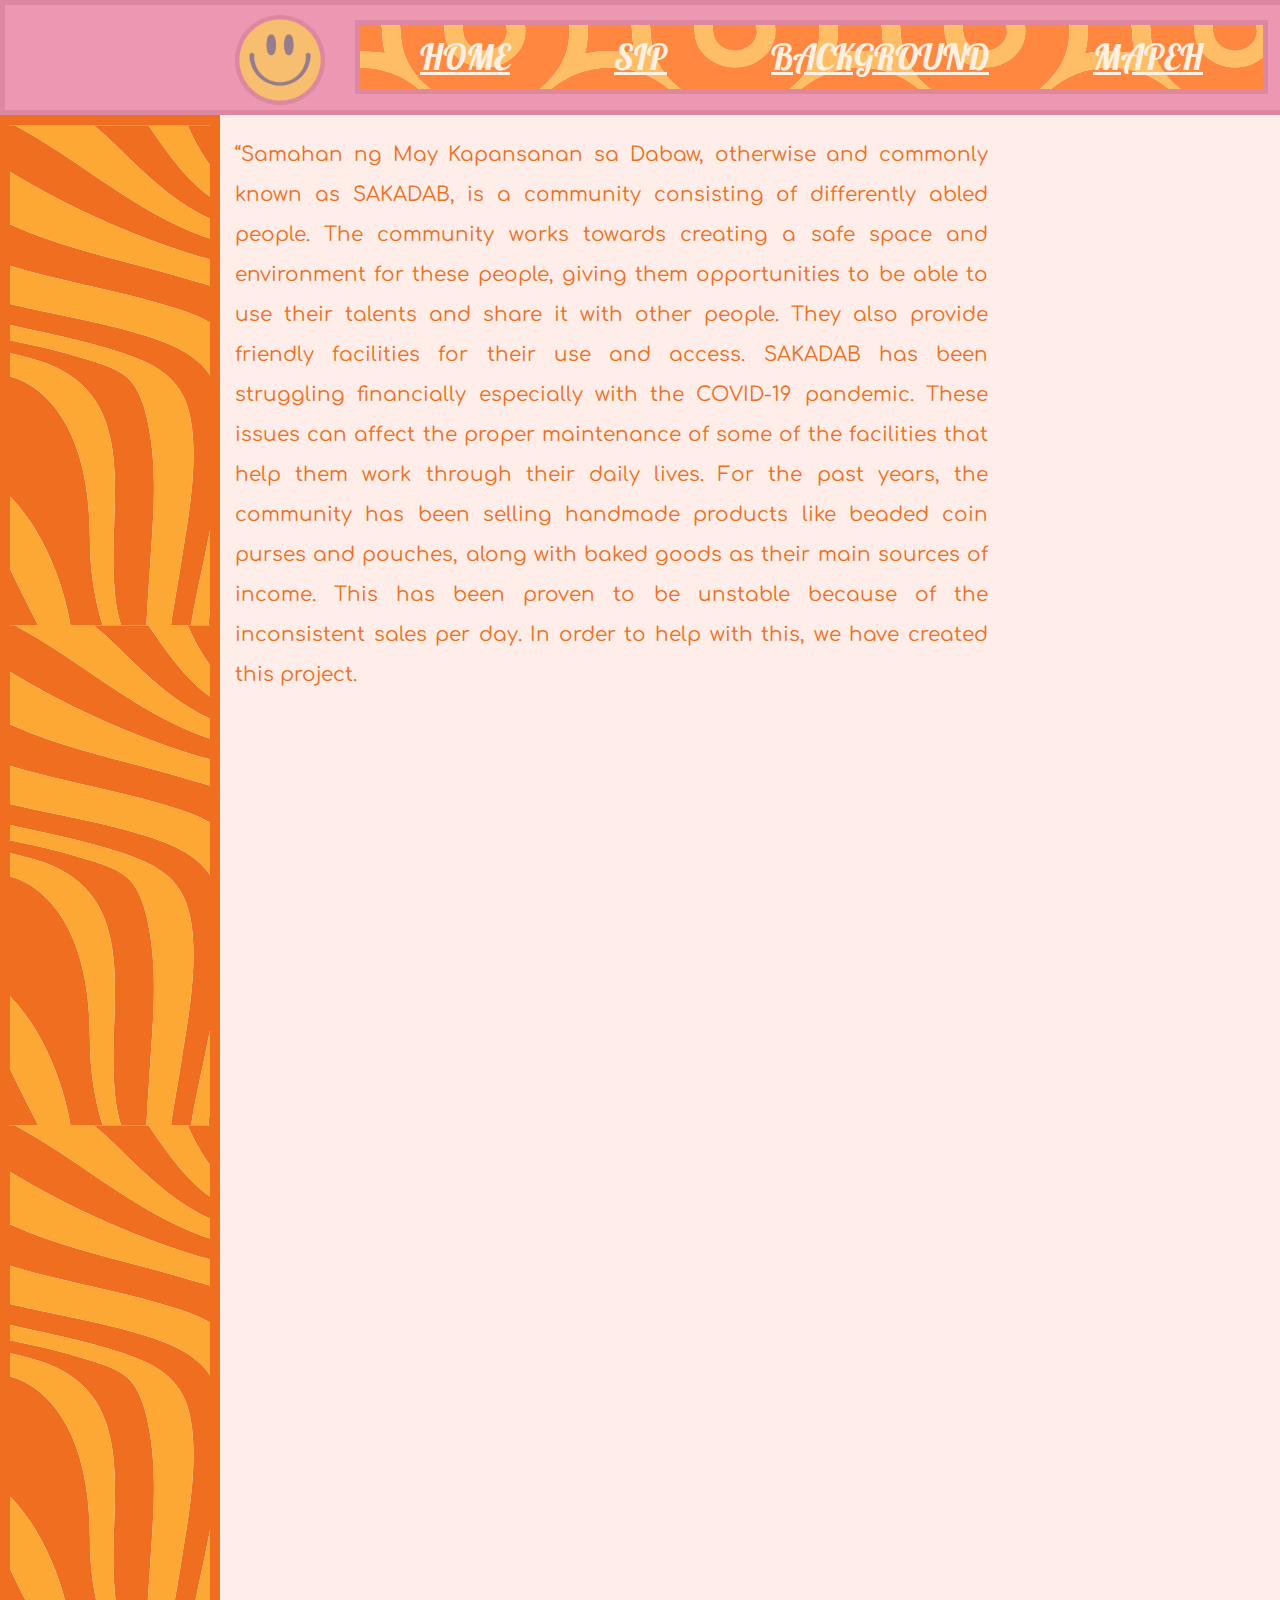
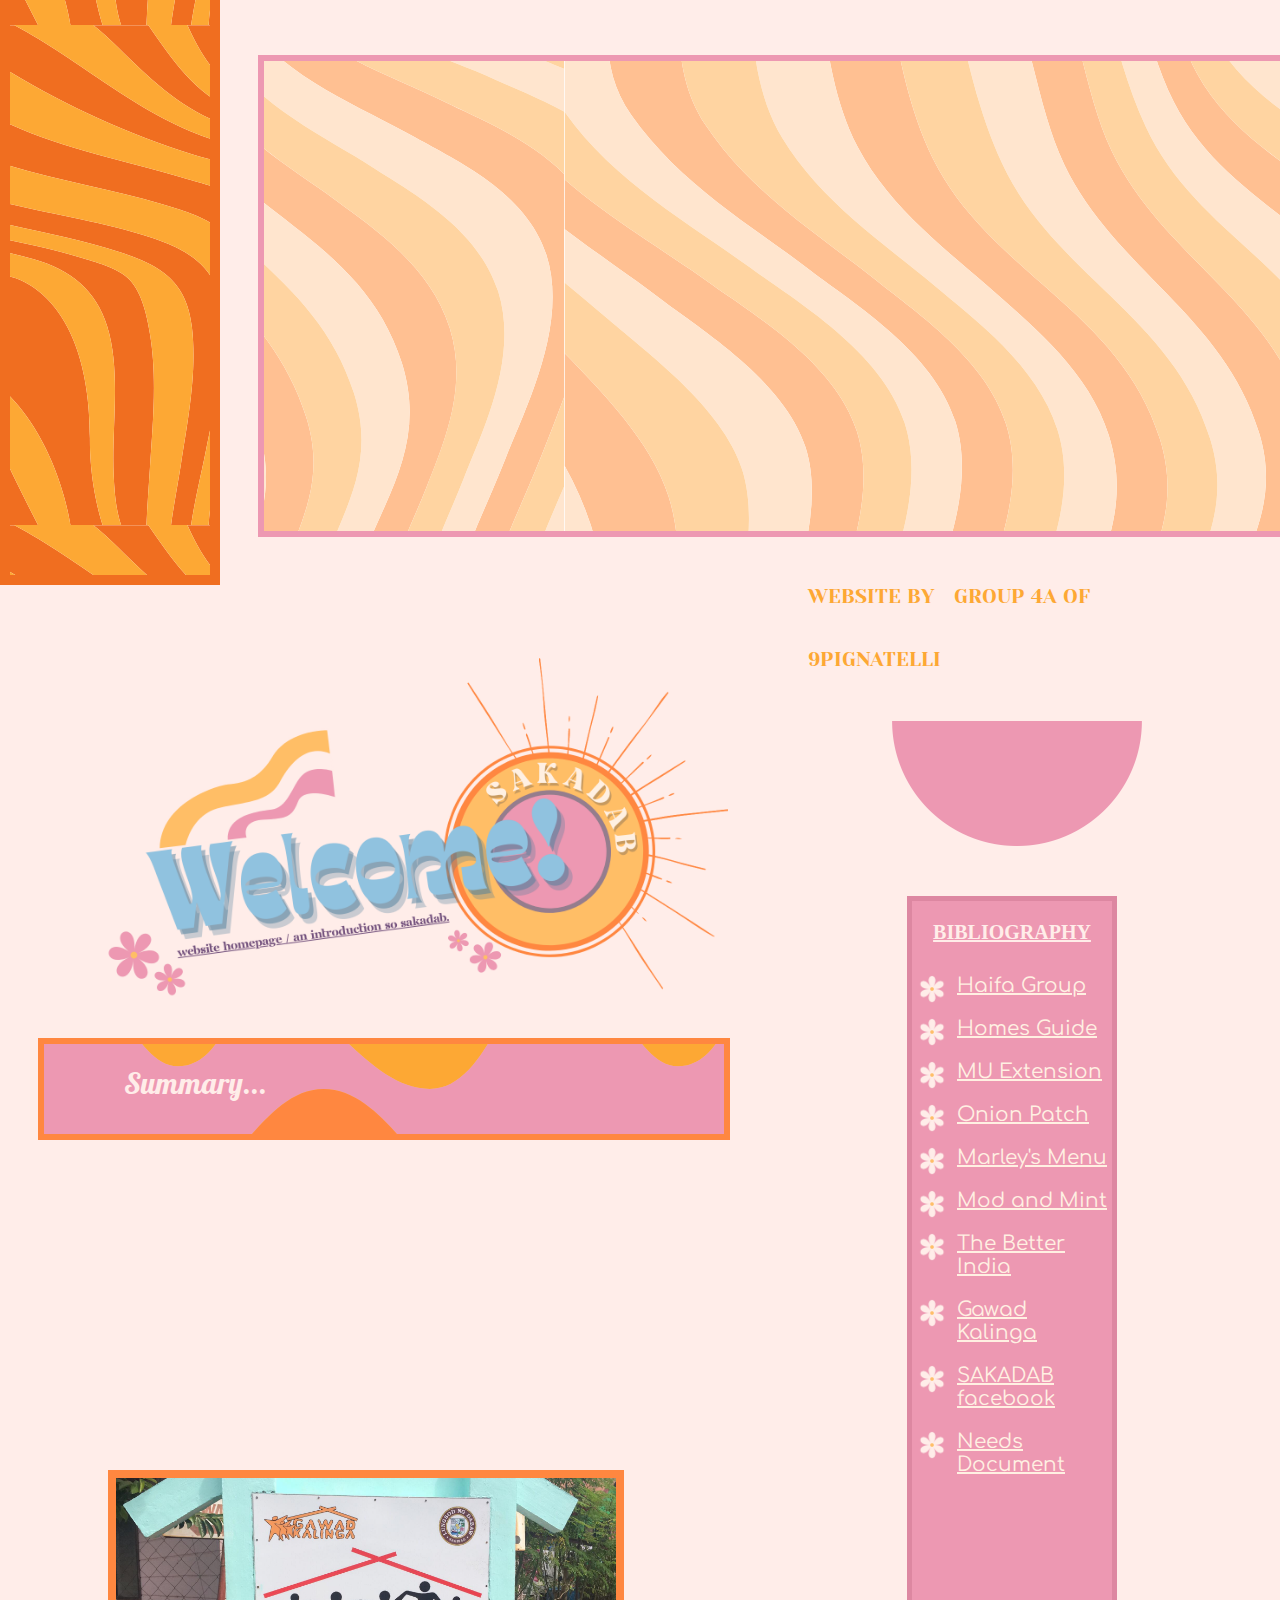
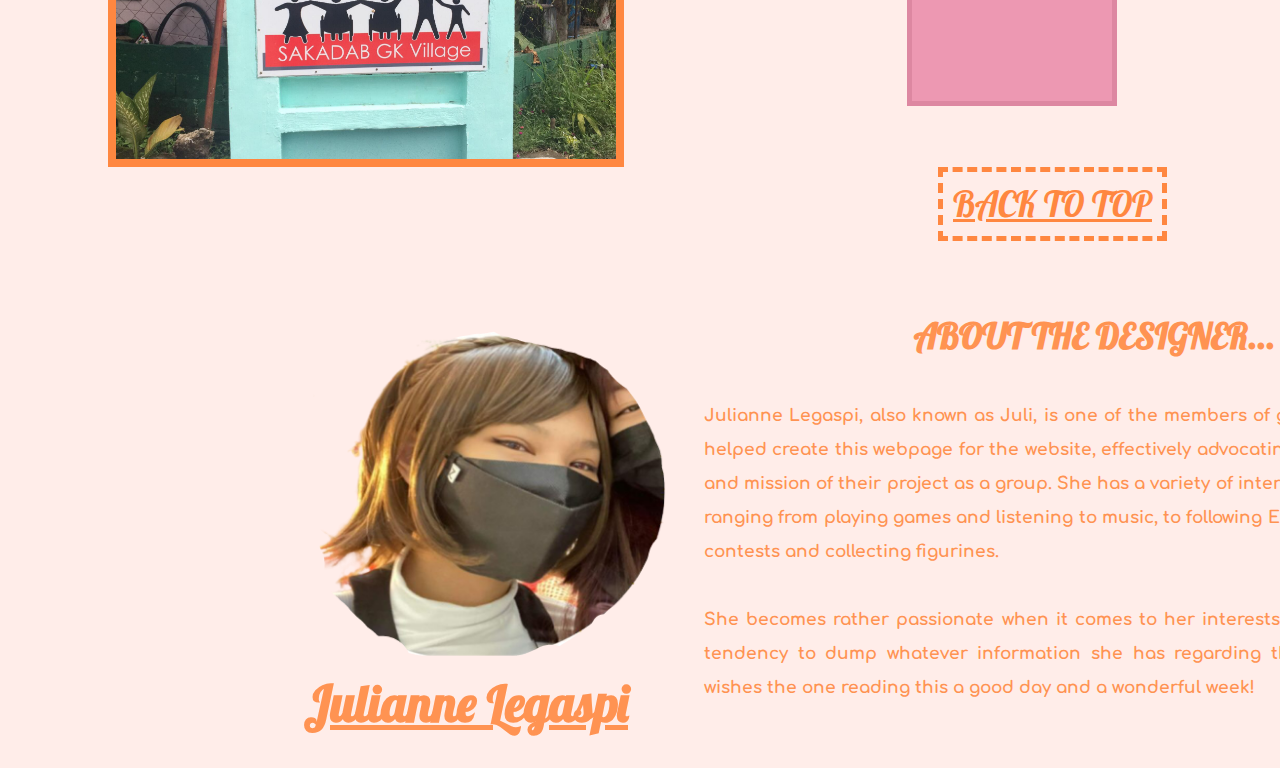
<file: index.html>
<html>
<head>
	<title>INSTITUTION HOME PAGE – LEGASPI</title>
	<link rel="stylesheet" type="text/css" href="mainstylee.css"/>
	<link href="https://fonts.googleapis.com/css2?family=Playball&family=Yeseva+One&display=swap" rel="stylesheet">
	<link href="https://fonts.googleapis.com/css2?family=Lobster&family=Playball&display=swap" rel="stylesheet">
	<link href="https://fonts.googleapis.com/css2?family=Comfortaa&display=swap" rel="stylesheet">
	<style>

	div#juli{
	border:6px solid #ED98B2;
	width:1200px;
	height:470px;	
	margin-left:250px;
	background: url(bg.png) #ffe0b8 scroll 300px;
	margin-top: 750px;
	}
	a#AAA{
	text-align:center;
	font-family: Lobster;
    border:#FF8740 dashed 5px;
	color:#FF8740;
	font-size: 35px;
	padding: 10px;
	float:left;
	margin-left: 930px;
	margin-bottom: 50px;
	}
	div#wavyL{
	background:#FDA834 url(waves.png) scroll repeat;
	border:10px solid #F06E20;
	width:200px;
	height:2050px;
	float:left;
	margin-left:-8;
	margin-right:15;	
	margin-top:-20;
	}
	img#imbaby{
	width:500px;
	margin-top:300px;
	float:left;
	margin-left:100px;
	border:8px solid #FF8740;
	}
		h1#buh{
	text-align:center;
	font-family: Lobster;
	color:#ff9352;
	font-size:35px;
	float:left;
	margin-left: 650;
	margin-right: 150;
	}
	img#bruh{
	width: 450;
	float:left;
	margin-left: -10;
	margin-top: -120;
	}
		p.guh{
	text-align:justify;
	font-family: Comfortaa;
	color: #ff9352;
	font-size:17;
	width:700;
	line-height:2;
	float:left;
	}
	h1#duh{
	font-family: Lobster;
	color:#ff9352;
	float:left;
	margin-top: -50px;
	margin-left:40px;
	font-size: 50px;
    }	

	
	</style>
</head>
<body style="background-color:#FFEDE9;">
<div id="topbar">
<img id="smi" src ="smile.png"/>
<p id="ver">
<span id="woof"><a class="da" href="index.html">HOME</a></span>
<span id="woof"><a class="da" href="sip.html">SIP</a></span>
<span id="woof"><a class="da" href="background.html">BACKGROUND</a></span>
<span id="woof"><a class="da" href="mapeh.html">MAPEH</a></span>
</p>
</div>
<div style="floatL:left">
<div id="wavyL">
</div>

<div id="name">
<p id="boo">WEBSITE BY</p>   
<p id="boo">GROUP 4A OF</p>   
<p id="boo">9PIGNATELLI</p>
</div>
	<a name="top"></a>
	<img id="hipi" src ="circle.png"/>

	<img id="heder" src ="index header.png"/>
		<div id="sidebar">
<p id="sb"> BIBLIOGRAPHY </p>
<div style="font-size:10px;">

<p style="padding-top:10px">
	<img id="daisy" src ="FLOWAA.png"/>
<a id="xa" href = "https://www.haifa-group.com/crop-guide-onion-nutrient-requirements"> Haifa Group </a>
</p>

<p style="padding-top:10px">
	<img id="daisy" src ="FLOWAA.png"/>
<a id="xa" href = "https://homeguides.sfgate.com/soil-green-onions-71111.html"> Homes Guide </a>
</p>

<p style="padding-top:10px">
	<img id="daisy" src ="FLOWAA.png"/>
<a id="xa" href = "https://extension.missouri.edu/publications/mg4"> MU Extension </a>
</p>

<p style="padding-top:10px">
	<img id="daisy" src ="FLOWAA.png"/>
<a id="xa" href = "https://www.onionpatch.dixondalefarms.com/the-importance-of-nitrogen-in-your-onion-crop/"> Onion Patch </a>
</p>

<p style="padding-top:10px">
	<img id="daisy" src ="FLOWAA.png"/>
<a id="xa" href = "https://marleysmenu.com/can-you-compost-egg-shells"> Marley's Menu </a>
</p>

<p style="padding-top:10px">
	<img id="daisy" src ="FLOWAA.png"/>
<a id="xa" href = "https://www.modandmint.com/eggshells-for-your-plants/"> Mod and Mint</a>
</p>

<p style="padding-top:10px">
	<img id="daisy" src ="FLOWAA.png"/>
<a id="xa" href = "https://www.thebetterindia.com/281775/potato-peels-kitchen-waste-how-to-make-compost-expert-tips/"> The Better India </a>
</p>

<p style="padding-top:10px">
	<img id="daisy" src ="FLOWAA.png"/>
<a id="xa" href = "https://www.gk1world.com/community-sakadab"> Gawad Kalinga </a>
</p>

<p style="padding-top:10px">
	<img id="daisy" src ="FLOWAA.png"/>
<a id="xa" href = "https://web.facebook.com/Sakadab/?_rdc=1&_rdr"> SAKADAB facebook </a>
</p>

<p style="padding-top:10px">
	<img id="daisy" src ="FLOWAA.png"/>
<a id="xa" href = "https://docs.google.com/document/d/1asqETcP1J6BaScNk4WzbzPUSwwSw9YUy9jSoljRk9Mc/edit"> Needs Document </a>
</p>

</div>
</div>
	<a name="top"></a>
<p class="raa">Summary...</p>

<p class="baa">“Samahan ng May Kapansanan sa Dabaw, otherwise and commonly known as SAKADAB, is a community consisting of differently abled people. The community works towards creating a safe space and environment for these people, giving them opportunities to be able to use their talents and share it with other people. They also provide friendly facilities for their use and access. SAKADAB has been struggling financially especially with the COVID-19 pandemic. These issues can affect the proper maintenance of some of the facilities that help them work through their daily lives. For the past years, the community has been selling handmade products like beaded coin purses and pouches, along with baked goods as their main sources of income.  This has been proven to be unstable because of the inconsistent sales per day. In order to help with this, we have created this project.

</p>
<div>
<img src="sakadab.jpg" id="imbaby"/>

<a id="AAA" href="#top">BACK TO TOP</a>
</div>

<div id="juli">
<h1 id="buh"> ABOUT THE DESIGNER... </h1>
<img src = "juliii.png" id = "bruh"/>
<b>
<p class="guh">
Julianne Legaspi, also known as Juli, is one of the members of group 4A. She helped create this webpage for the website, effectively advocating for the goal and mission of their project as a group. She has a variety of interests and likes, ranging from playing games and listening to music, to following European song contests and collecting figurines.
</p>
<p class="guh">
She becomes rather passionate when it comes to her interests so she has a tendency to dump whatever information she has regarding the topic. She wishes the one reading this a good day and a wonderful week!
</b>
<u>
<h1 id="duh"> Julianne Legaspi</h1>
</p>
</u>
</div>

</body>
</html>
</file>
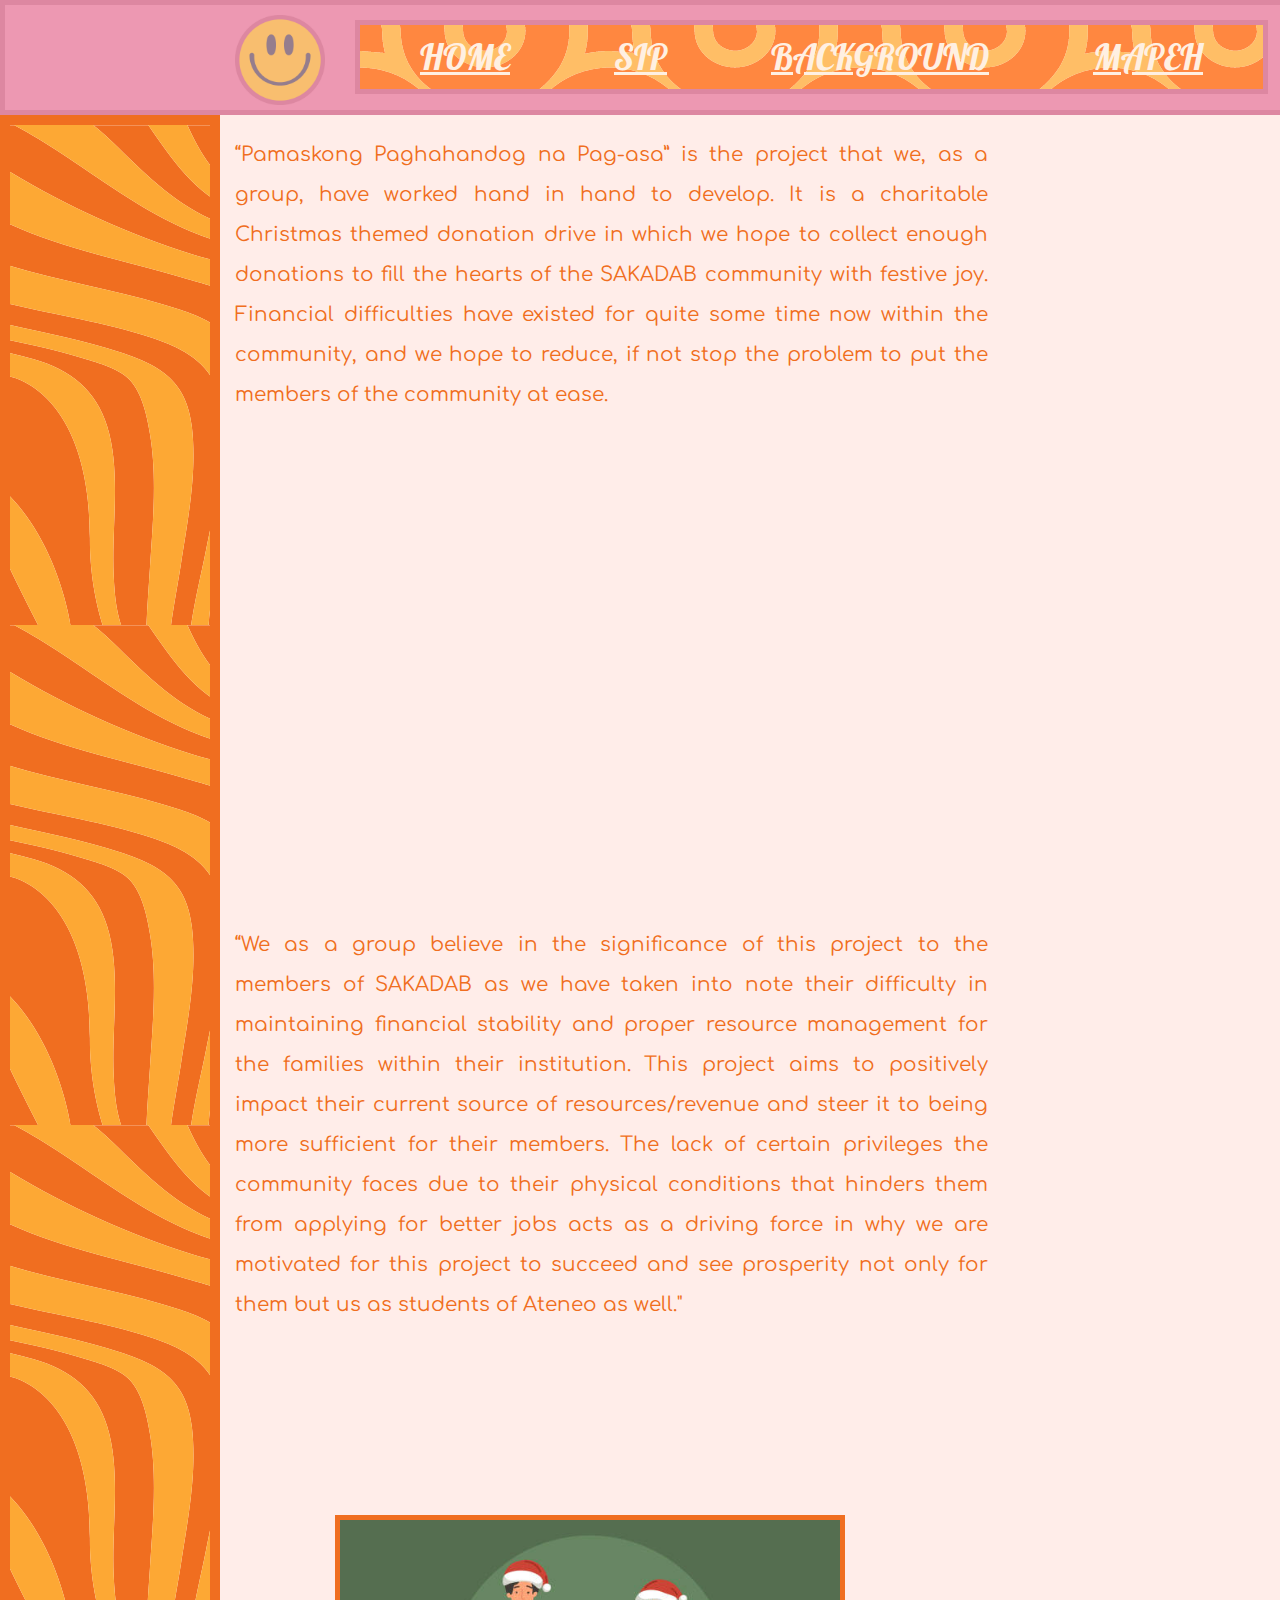
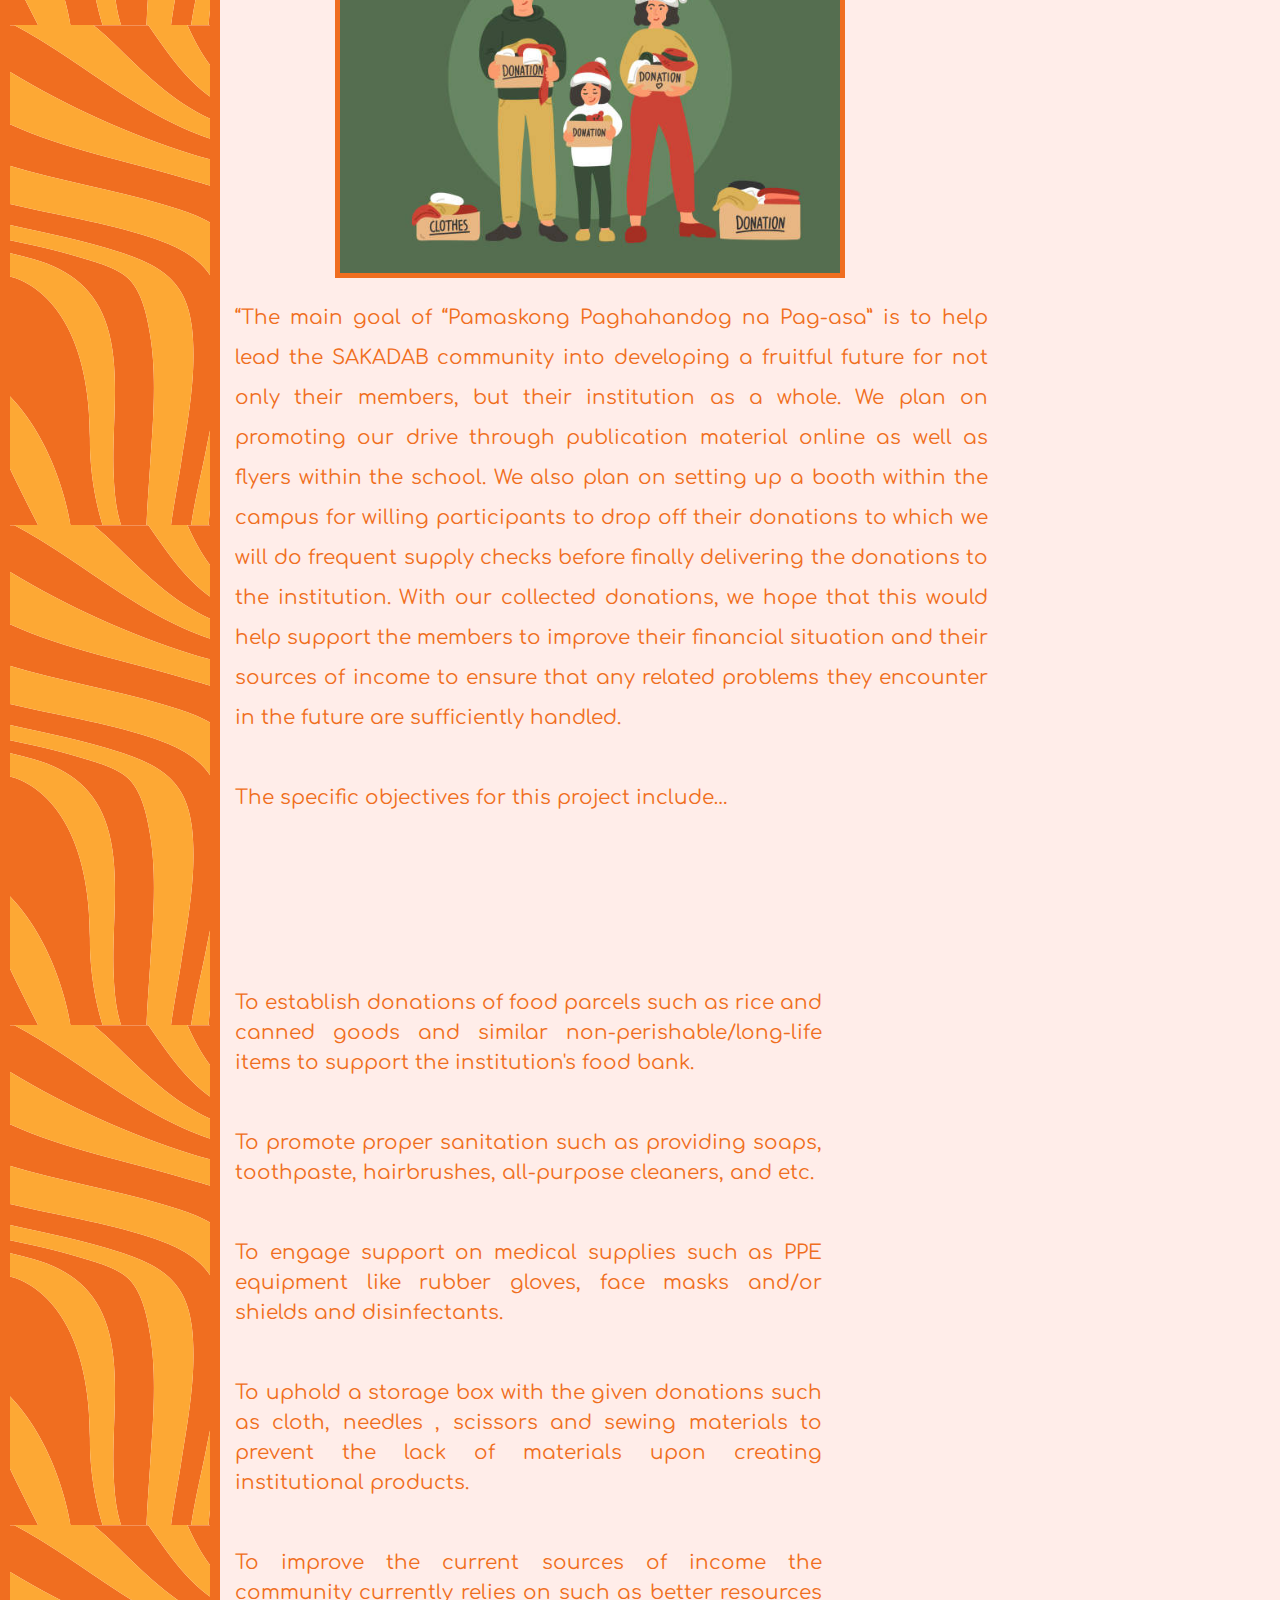
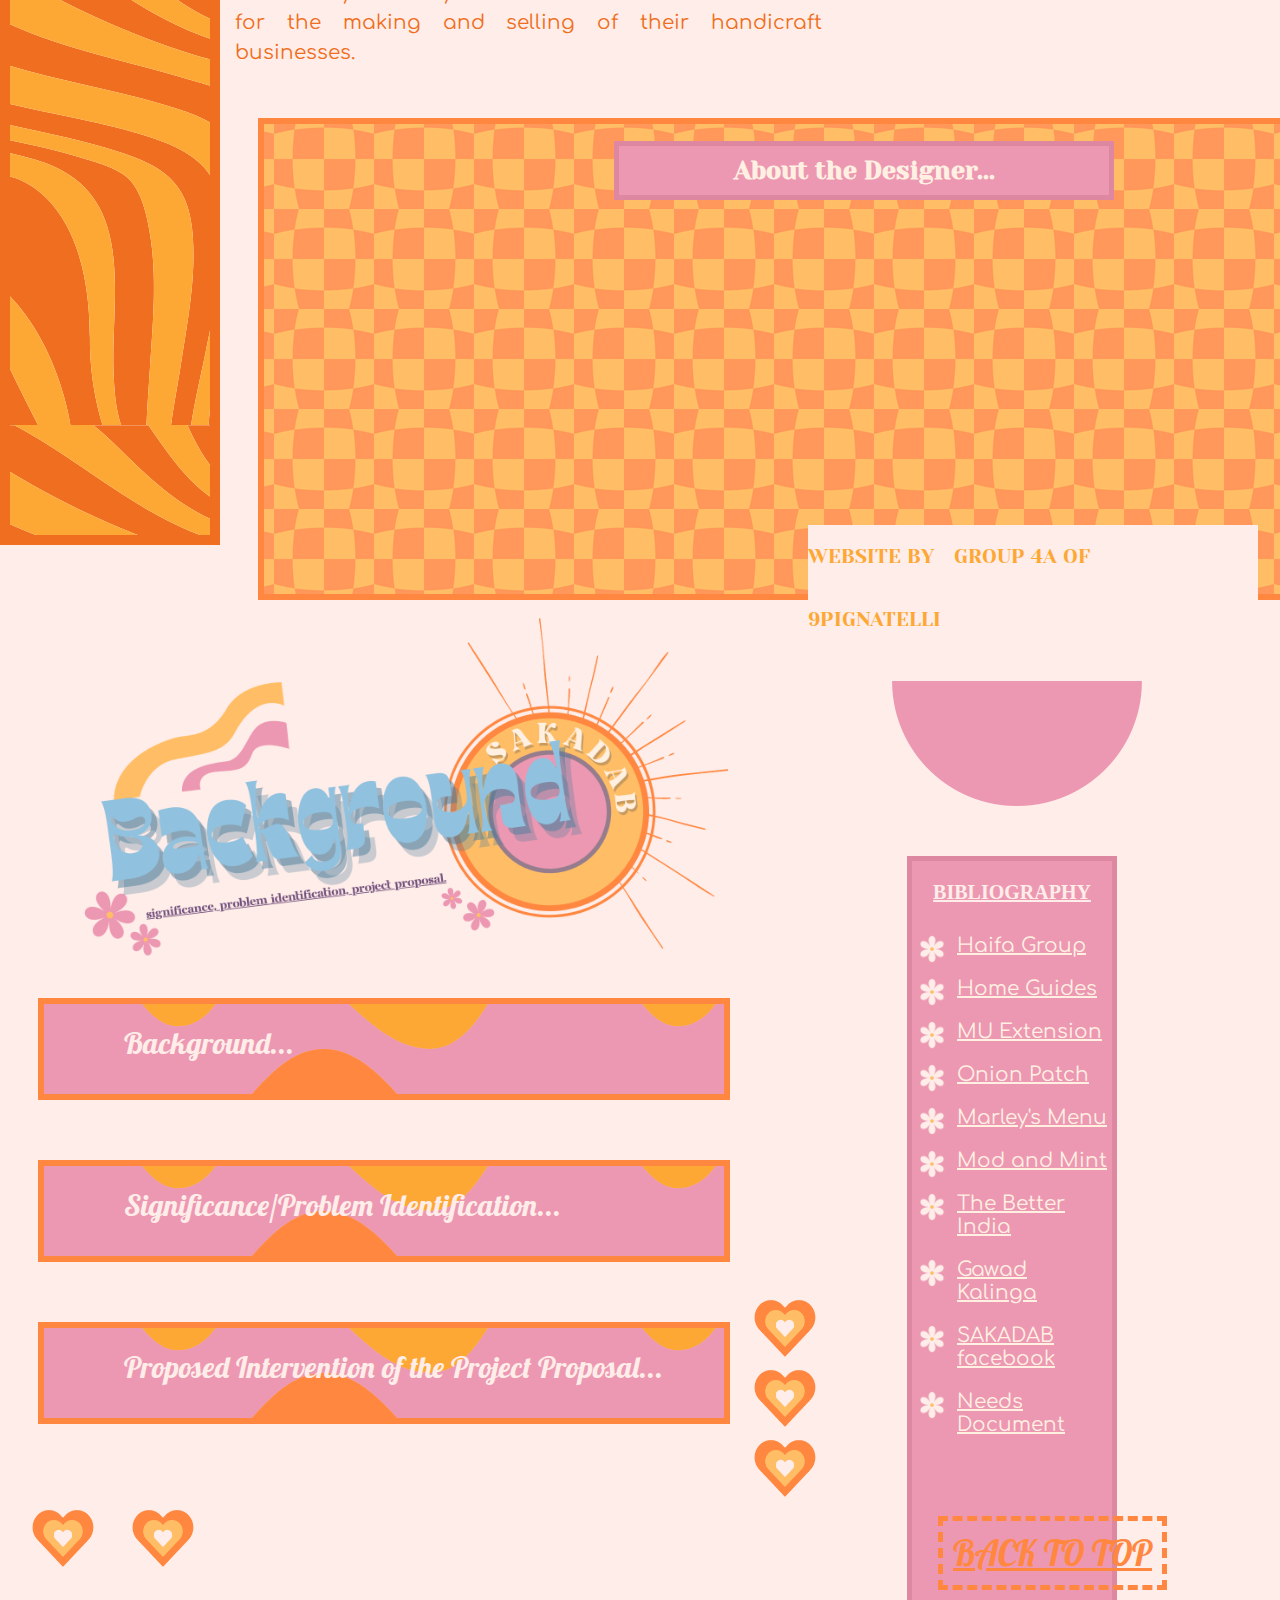
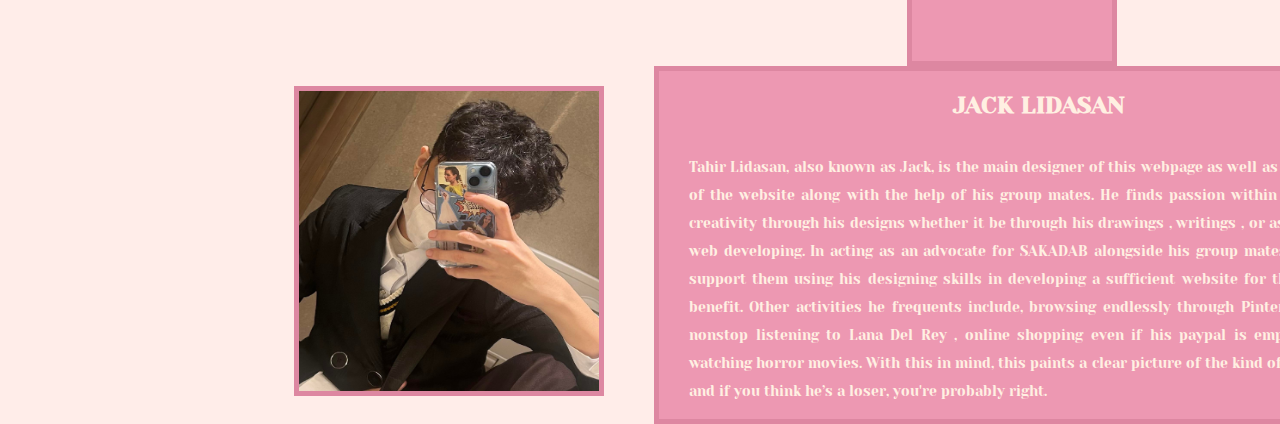
<file: background.html>
<html>
<head>
	<title>BACKGROUND PAGE - LIDASAN</title>
	<link rel="stylesheet" type="text/css" href="mainstylee.css"/>
	<link href="https://fonts.googleapis.com/css2?family=Playball&family=Yeseva+One&display=swap" rel="stylesheet">
	<link href="https://fonts.googleapis.com/css2?family=Lobster&family=Playball&display=swap" rel="stylesheet">
	<link href="https://fonts.googleapis.com/css2?family=Comfortaa&display=swap" rel="stylesheet">
	<style>
	div#JACK{
	border:6px solid #FF8740;
	width:1200px;
	height:470px;	
	margin-left:250px;
	background: url(checkas.png) repeat 10% scroll
	}
		div#wavyL{
	background:#FDA834 url(waves.png) scroll repeat;
	border:10px solid #F06E20;
	width:200px;
	height:3610px;
	float:left;
	margin-left:-8;
	margin-right:15;	
	margin-top:-20;
	}
	h1#buh{
	text-align:center;
	font-family: Yeseva One;
	color:#FFF0E2;
	font-size:25px;
	border:5px solid #DD87A1;
	background:#ED98B2;
	padding:10;
	margin-left: 350;
	margin-right: 350;
	}
	img#juh{
	width:300;
	height:300;
	border:5px solid #DD87A1;
    float:left;
    margin-left:30;
	margin-top:20;
	}
	div#luh{
	float:left;
	border:5px solid #DD87A1;
	background:#ED98B2;	
	margin-left:50;
	float:left;
	}
	h2#buh{
	text-align:center;
	font-family: Yeseva One;
	color:#FFF0E2;
	}
	p#guh{
	text-align:justify;
	font-family: Yeseva One;
	color:#FFF0E2;
	font-size:14;
	width:700;
	line-height:2;
	padding-left:30;
	padding-right:30;
	float:left;
	}
		a#AAA{
	text-align:center;
	font-family: Lobster;
    border:#FF8740 dashed 5px;
	color:#FF8740;
	font-size: 35px;
	padding: 10px;
	float:left;
	margin-left: 930px;
	margin-top: -150px;
	}
	</style>
</head>
<body style="background-color:#FFEDE9;">
<div id="topbar">
<img id="smi" src ="smile.png"/>
<p id="ver">
<span id="woof"><a class="da" href="index.html">HOME</a></span>
<span id="woof"><a class="da" href="sip.html">SIP</a></span>
<span id="woof"><a class="da" href="background.html">BACKGROUND</a></span>
<span id="woof"><a class="da" href="mapeh.html">MAPEH</a></span>
</p>
</div>
<div style="floatL:left">
<div id="wavyL">
</div>

<div id="name">
<p id="boo">WEBSITE BY</p>   
<p id="boo">GROUP 4A OF</p>   
<p id="boo">9PIGNATELLI</p>
</div>
	<a name="top"></a>
	<img id="hipi" src ="circle.png"/>

	<img id="heder" src ="header.png"/>
		<div id="sidebar">
<p id="sb"> BIBLIOGRAPHY </p>
<div style="font-size:10px;">

<p style="padding-top:10px">
	<img id="daisy" src ="FLOWAA.png"/>
<a id="xa" href = "https://www.haifa-group.com/crop-guide-onion-nutrient-requirements"> Haifa Group </a>
</p>

<p style="padding-top:10px">
	<img id="daisy" src ="FLOWAA.png"/>
<a id="xa" href = "https://homeguides.sfgate.com/soil-green-onions-71111.html"> Home Guides </a>
</p>

<p style="padding-top:10px">
	<img id="daisy" src ="FLOWAA.png"/>
<a id="xa" href = "https://extension.missouri.edu/publications/mg4"> MU Extension </a>
</p>

<p style="padding-top:10px">
	<img id="daisy" src ="FLOWAA.png"/>
<a id="xa" href = "https://www.onionpatch.dixondalefarms.com/the-importance-of-nitrogen-in-your-onion-crop/"> Onion Patch </a>
</p>

<p style="padding-top:10px">
	<img id="daisy" src ="FLOWAA.png"/>
<a id="xa" href = "https://marleysmenu.com/can-you-compost-egg-shells"> Marley's Menu </a>
</p>

<p style="padding-top:10px">
	<img id="daisy" src ="FLOWAA.png"/>
<a id="xa" href = "https://www.modandmint.com/eggshells-for-your-plants/"> Mod and Mint</a>
</p>

<p style="padding-top:10px">
	<img id="daisy" src ="FLOWAA.png"/>
<a id="xa" href = "https://www.thebetterindia.com/281775/potato-peels-kitchen-waste-how-to-make-compost-expert-tips/"> The Better India </a>
</p>

<p style="padding-top:10px">
	<img id="daisy" src ="FLOWAA.png"/>
<a id="xa" href = "https://www.gk1world.com/community-sakadab"> Gawad Kalinga </a>
</p>

<p style="padding-top:10px">
	<img id="daisy" src ="FLOWAA.png"/>
<a id="xa" href = "https://web.facebook.com/Sakadab/?_rdc=1&_rdr"> SAKADAB facebook </a>
</p>

<p style="padding-top:10px">
	<img id="daisy" src ="FLOWAA.png"/>
<a id="xa" href = "https://docs.google.com/document/d/1asqETcP1J6BaScNk4WzbzPUSwwSw9YUy9jSoljRk9Mc/edit"> Needs Document </a>
</p>

</div>
</div>
	<a name="top"></a>
<p class="raa">Background...</p>

<p class="baa">“Pamaskong Paghahandog na Pag-asa” is the project that we, as a group, have worked hand in hand to develop. It is a charitable Christmas themed donation drive in which we hope to collect enough donations to fill the hearts of the SAKADAB community with festive joy. Financial difficulties have existed for quite some time now within the community, and we hope to reduce, if not stop the problem to put the members of the community at ease.
</p>

<p class="raa">Significance/Problem Identification...</p>
<p class="baa">“We as a group believe in the significance of this project to the members of SAKADAB as we have taken into note their difficulty in maintaining financial stability and proper resource management for the families within their institution. This project aims to positively impact their current source of resources/revenue and steer it to being more sufficient for their members. The lack of certain privileges the community faces due to their physical conditions that hinders them from applying for better jobs acts as a driving force in why we are motivated for this project to succeed and see prosperity not only for them but us as students of Ateneo as well."
</p>
	<img id="drive" src ="donat.jpg"/>
<p class="raa">Proposed Intervention of the Project Proposal...</p>
<p class="baa">“The main goal of “Pamaskong Paghahandog na Pag-asa” is to help lead the SAKADAB community into developing a fruitful future for not only their members, but their institution as a whole. We plan on promoting our drive through publication material online as well as flyers within the school. We also plan on setting up a booth within the campus for willing participants to drop off their donations to which we will do frequent supply checks before finally delivering the donations to the institution. With our collected donations, we hope that this would help support the members to improve their financial situation and their sources of income to ensure that any related problems they encounter in the future are sufficiently handled.
<br>
<br>The specific objectives for this project include…
</p>
<div style="margin-top:-100">
	<img id="hart" src ="heart.png"/>
<p class="blaa">
To establish donations of food parcels such as rice and canned goods and similar non-perishable/long-life items to support the institution's food bank.
</p>

	<img id="hart" src ="heart.png"/>
<p class="blaa">
To promote proper sanitation such as providing soaps, toothpaste, hairbrushes, all-purpose cleaners, and etc.
</p>

	<img id="hart" src ="heart.png"/>
<p class="blaa">
To engage support on medical supplies such as PPE equipment like rubber gloves, face masks and/or shields and disinfectants.
</p>

	<img id="hart" src ="heart.png"/>
<p class="blaa">
To uphold a storage box with the given donations such as cloth, needles , scissors and sewing materials to prevent the lack of materials upon creating institutional products.
</p>

	<img id="hart" src ="heart.png"/>
<p class="blaa">
To improve the current sources of income the community currently relies on such as better resources for the making and selling of their handicraft businesses.
</p>
</div>

<a id="AAA" href="#top">BACK TO TOP</a>

<div id="JACK">
<h1 id="buh"> About the Designer... </h1>
<img id="juh" src="itsme.jpg"/>
<div id="luh">
<h2 id="buh"> JACK LIDASAN </h2>
<p id="guh">
Tahir Lidasan, also known as Jack, is the main designer of this webpage as well as the overall CSS of the website along with the help of his group mates. He finds passion within expressing his creativity through his designs whether it be through his drawings , writings , or as seen here, his web developing. In acting as an advocate for SAKADAB alongside his group mates, he wishes to support them using his designing skills in developing a sufficient website for the institution’s benefit. Other activities he frequents include, browsing endlessly through Pinterest for ideas , nonstop listening to Lana Del Rey , online shopping even if his paypal is empty , and binge watching horror movies. With this in mind, this paints a clear picture of the kind of person Jack is and if you think he’s a loser, you're probably right.
</p>
</div>

</div>
</div>

</body>
</html>
</file>
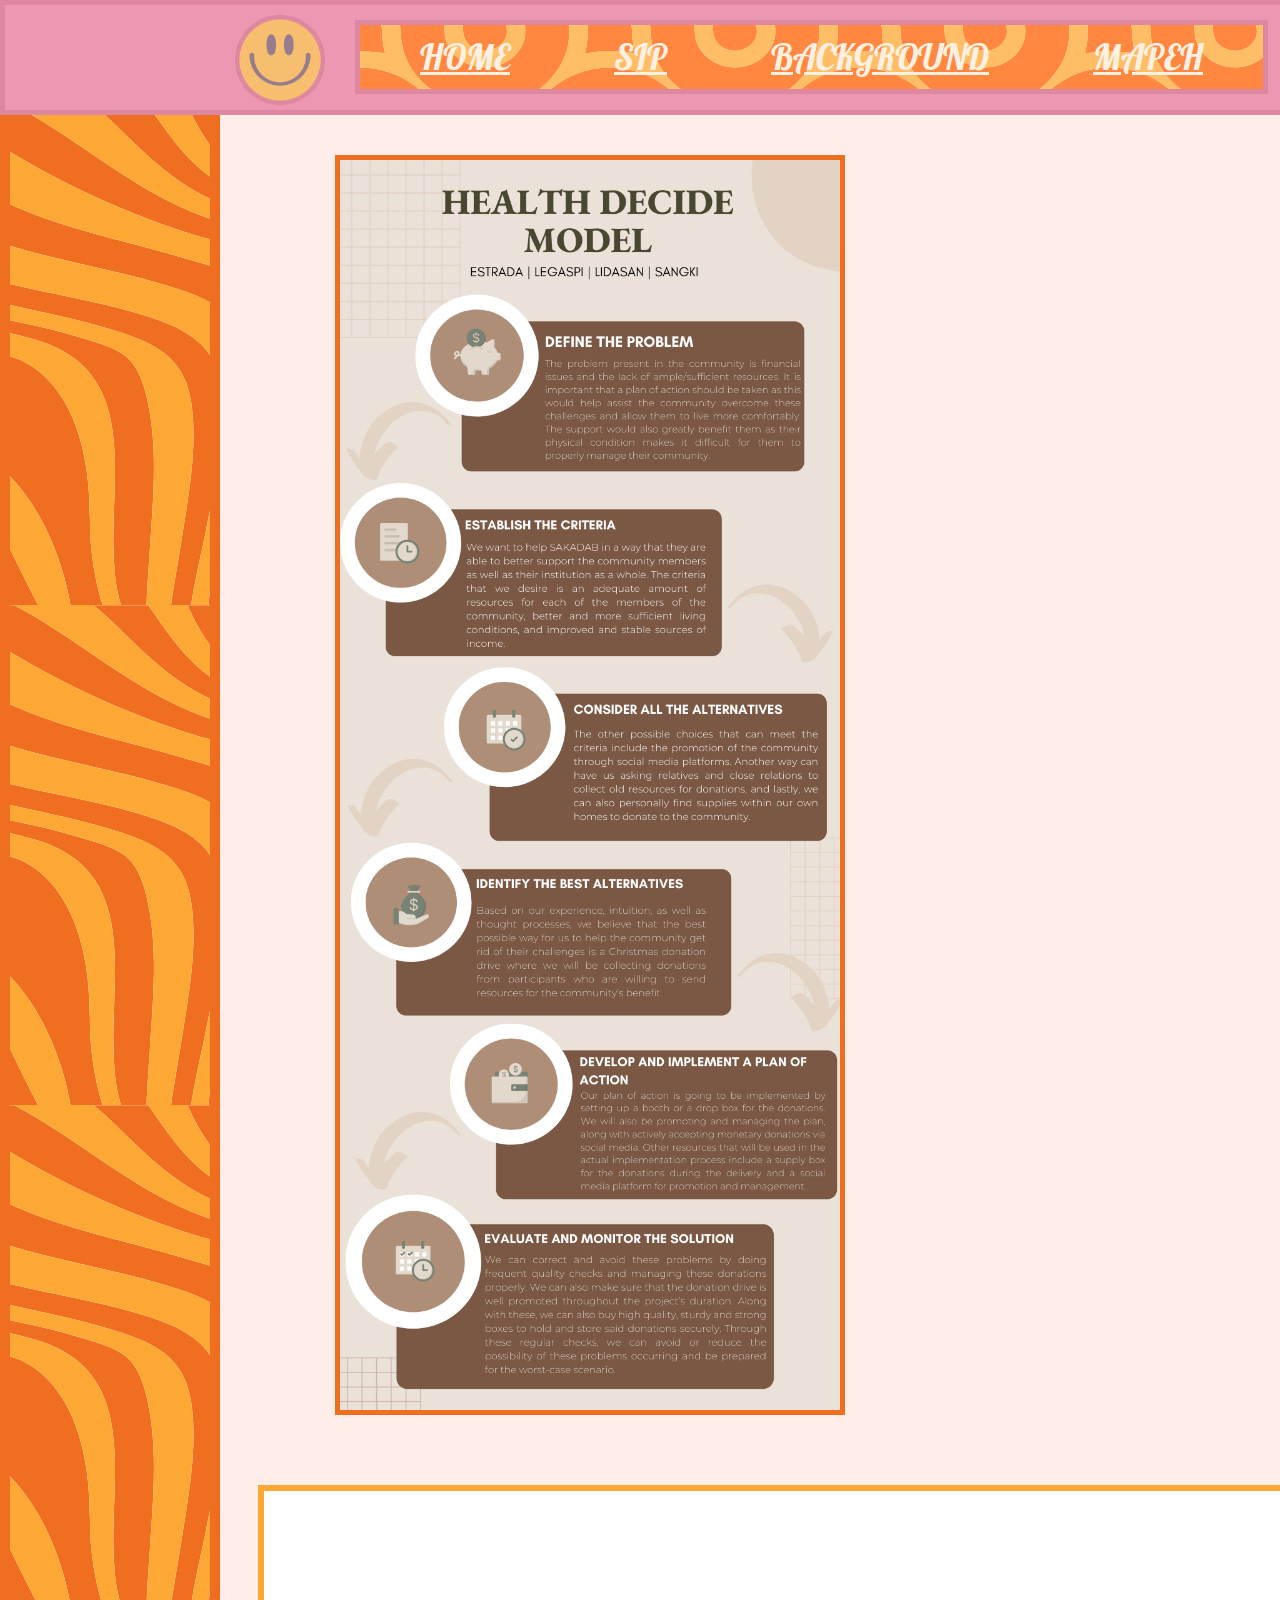
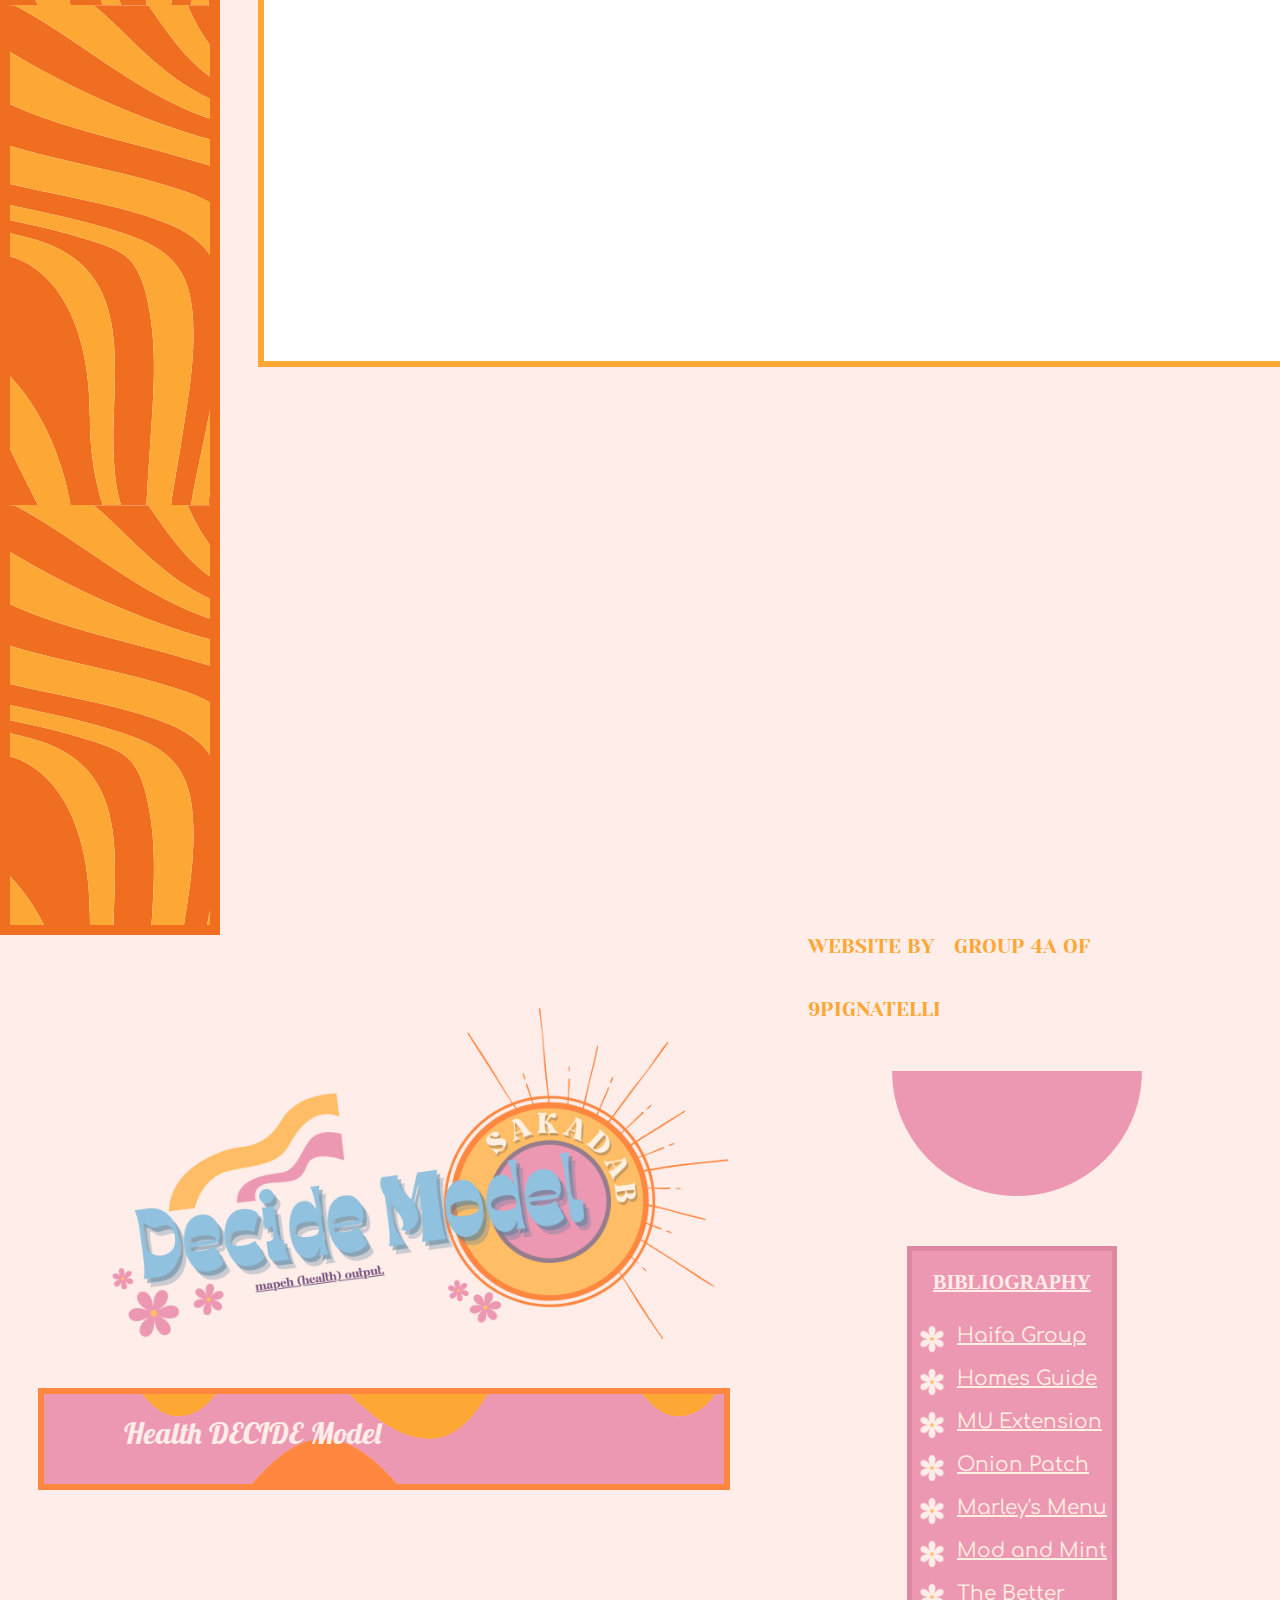
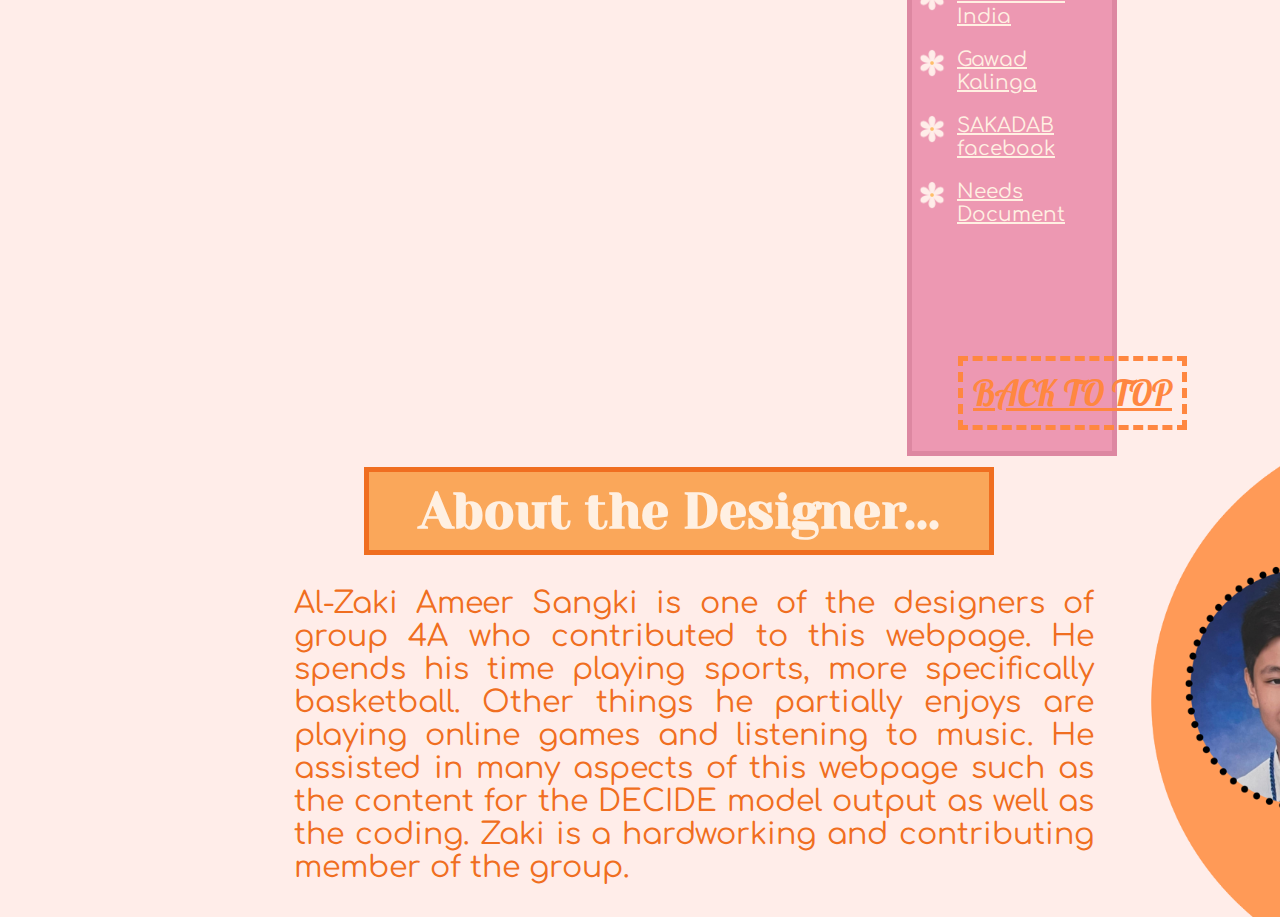
<file: mapeh.html>
<html>
<head>
	<title>MAPEH - SANGKI </title>
	<link rel="stylesheet" type="text/css" href="mainstylee.css"/>
	<link href="https://fonts.googleapis.com/css2?family=Playball&family=Yeseva+One&display=swap" rel="stylesheet">
	<link href="https://fonts.googleapis.com/css2?family=Lobster&family=Playball&display=swap" rel="stylesheet">
	<link href="https://fonts.googleapis.com/css2?family=Comfortaa&display=swap" rel="stylesheet">
	<style>
	div#wavyL{
	background:#FDA834 url(waves.png) scroll repeat;
	border:10px solid #F06E20;
	width:200px;
	height:2420px;
	float:left;
	margin-left:-8;
	margin-right:15;	
	margin-top:-20;
	}
	img#gaga{
	margin-top:100px;
	width:1090px;
	height:600px; 
	margin-left:30px;
	}
	a#AAA{
	text-align:center;
	font-family: Lobster;
    border:#FF8740 dashed 5px;
	color:#FF8740;
	font-size: 35px;
	padding: 10px;
	float:left;
	margin-left: 950px;
	margin-top: -100px;
	}
	
	img#guh{
	width:500px;
	border:5px solid #F06E20;
	margin-left:100px;
	margin-top: 40px;
	}
	
	div#zak{
	border:6px solid  #FDA834;
	width:1200px;
	height:470px;	
	margin-left:250px;
	background: white scroll;
	margin-top: 70px;
	}
	
	img#huh{
	width: 300;
	float:left;
	margin-left:885px;
	margin-top: 5px;
	}
	
	p#puh{
	float:left;
	width:800;
	font-family:Comfortaa;
	font-size:30;
	color:#F06E20;
    text-align: justify;	
	margin-left: 30;
	margin-top:-330;
	}
	
	h1#buh{
	text-align:center;
	font-family: Yeseva One;
	color:#FFF0E2;
	font-size:50px;
	border:5px solid #F06E20;
	background: #faa75a;
	float:left;
	margin-top: -450;
	margin-left: 100;
	padding: 10px;
	width: 600px;
	}
	</style>
</head>
<body style="background-color:#FFEDE9;">
<div id="topbar">
<img id="smi" src ="smile.png"/>
<p id="ver">
<span id="woof"><a class="da" href="index.html">HOME</a></span>
<span id="woof"><a class="da" href="sip.html">SIP</a></span>
<span id="woof"><a class="da" href="background.html">BACKGROUND</a></span>
<span id="woof"><a class="da" href="mapeh.html">MAPEH</a></span>
</p>
</div>
<div style="floatL:left">
<div id="wavyL">
</div>

<div id="name">
<p id="boo">WEBSITE BY</p>   
<p id="boo">GROUP 4A OF</p>   
<p id="boo">9PIGNATELLI</p>
</div>
	<a name="top"></a>
	<img id="hipi" src ="circle.png"/>

	<img id="heder" src ="MAPEH header.png"/>
		<div id="sidebar">
<p id="sb"> BIBLIOGRAPHY </p>
<div style="font-size:10px;">

<p style="padding-top:10px">
	<img id="daisy" src ="FLOWAA.png"/>
<a id="xa" href = "https://www.haifa-group.com/crop-guide-onion-nutrient-requirements"> Haifa Group </a>
</p>

<p style="padding-top:10px">
	<img id="daisy" src ="FLOWAA.png"/>
<a id="xa" href = "https://homeguides.sfgate.com/soil-green-onions-71111.html"> Homes Guide </a>
</p>

<p style="padding-top:10px">
	<img id="daisy" src ="FLOWAA.png"/>
<a id="xa" href = "https://extension.missouri.edu/publications/mg4"> MU Extension </a>
</p>

<p style="padding-top:10px">
	<img id="daisy" src ="FLOWAA.png"/>
<a id="xa" href = "https://www.onionpatch.dixondalefarms.com/the-importance-of-nitrogen-in-your-onion-crop/"> Onion Patch </a>
</p>

<p style="padding-top:10px">
	<img id="daisy" src ="FLOWAA.png"/>
<a id="xa" href = "https://marleysmenu.com/can-you-compost-egg-shells"> Marley's Menu </a>
</p>

<p style="padding-top:10px"> 
	<img id="daisy" src ="FLOWAA.png"/>
<a id="xa" href = "https://www.modandmint.com/eggshells-for-your-plants/"> Mod and Mint</a>
</p>

<p style="padding-top:10px">
	<img id="daisy" src ="FLOWAA.png"/>
<a id="xa" href = "https://www.thebetterindia.com/281775/potato-peels-kitchen-waste-how-to-make-compost-expert-tips/"> The Better India </a>
</p>

<p style="padding-top:10px">
	<img id="daisy" src ="FLOWAA.png"/>
<a id="xa" href = "https://www.gk1world.com/community-sakadab"> Gawad Kalinga </a>
</p>

<p style="padding-top:10px">
	<img id="daisy" src ="FLOWAA.png"/>
<a id="xa" href = "https://web.facebook.com/Sakadab/?_rdc=1&_rdr"> SAKADAB facebook </a>
</p>

<p style="padding-top:10px">
	<img id="daisy" src ="FLOWAA.png"/>
<a id="xa" href = "https://docs.google.com/document/d/1asqETcP1J6BaScNk4WzbzPUSwwSw9YUy9jSoljRk9Mc/edit"> Needs Document </a>
</p>

</div>
</div>
	<a name="top"></a>
<p class="raa">  Health DECIDE Model </p>

<a href="https://drive.google.com/file/d/1oDbuZTj9nBKRzZ4YpEY0hXpCN5UWewgV/view?usp=sharing">
<img id="guh" src ="Health.png"> 
</a>

<br> 
<a id="AAA" href="#top">BACK TO TOP</a>
<div id="zak">
<img src="zaki.png" id="huh"/>
<h1 id="buh"> About the Designer... </h1>
<p id="puh">
Al-Zaki Ameer Sangki is one of the designers of group 4A who contributed to this webpage. He spends his time playing sports, more specifically basketball. Other things he partially enjoys are playing online games and listening to music. He assisted in many aspects of this webpage such as the content for the DECIDE model output as well as the coding. Zaki is a hardworking and contributing member of the group.
</p>

</div>

</body>
</html>
</file>
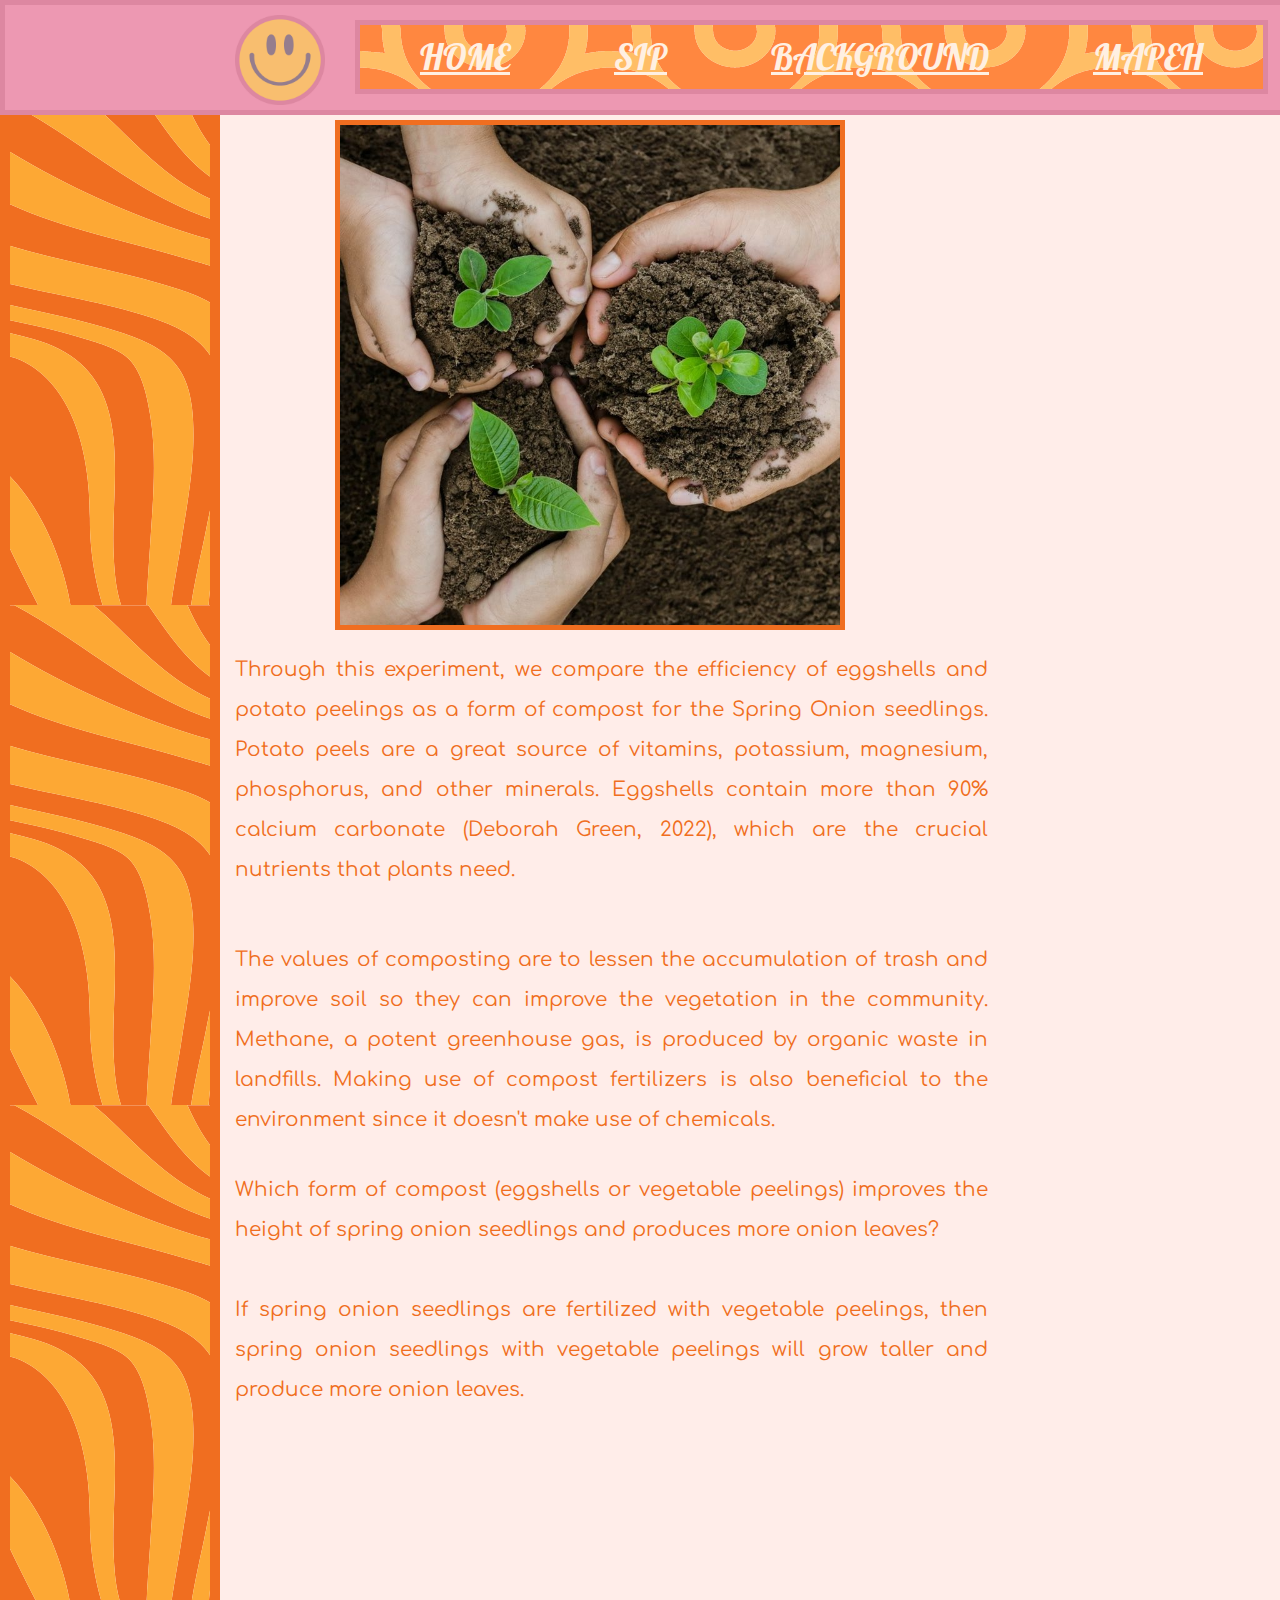
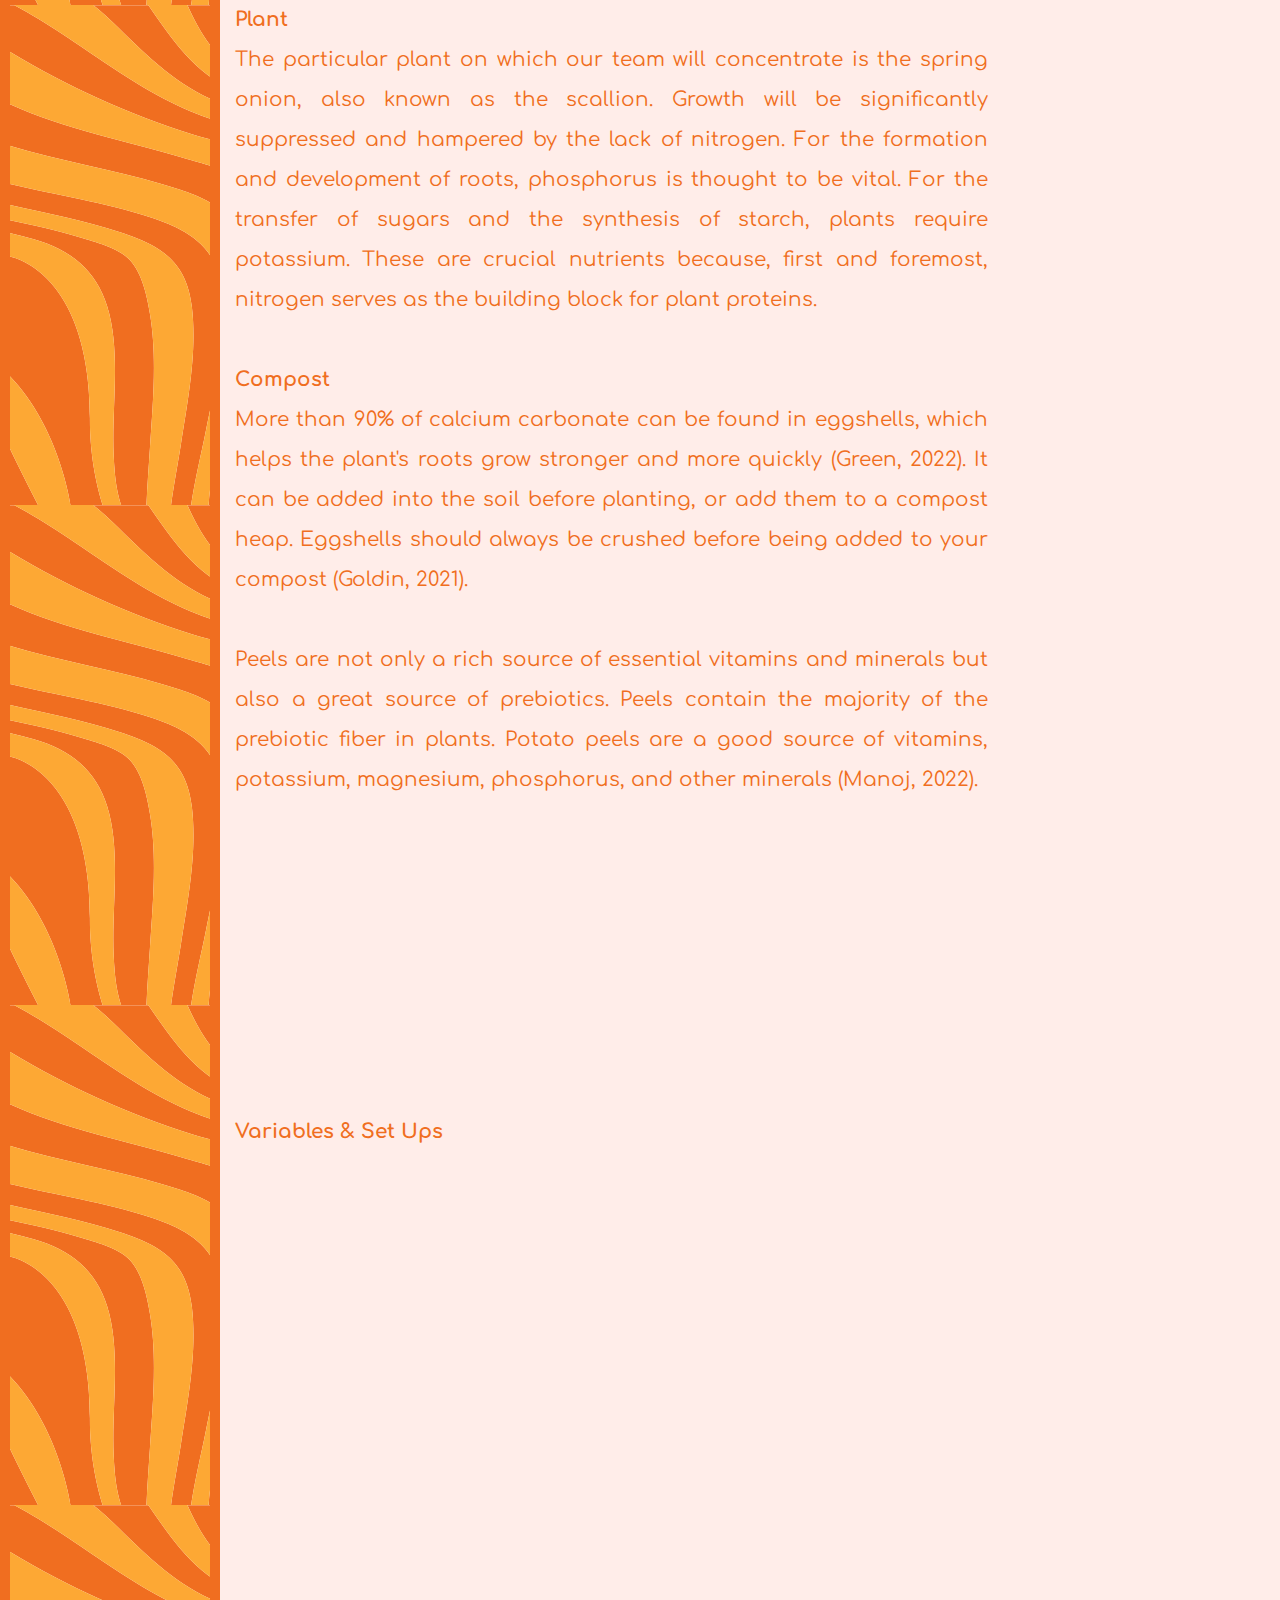
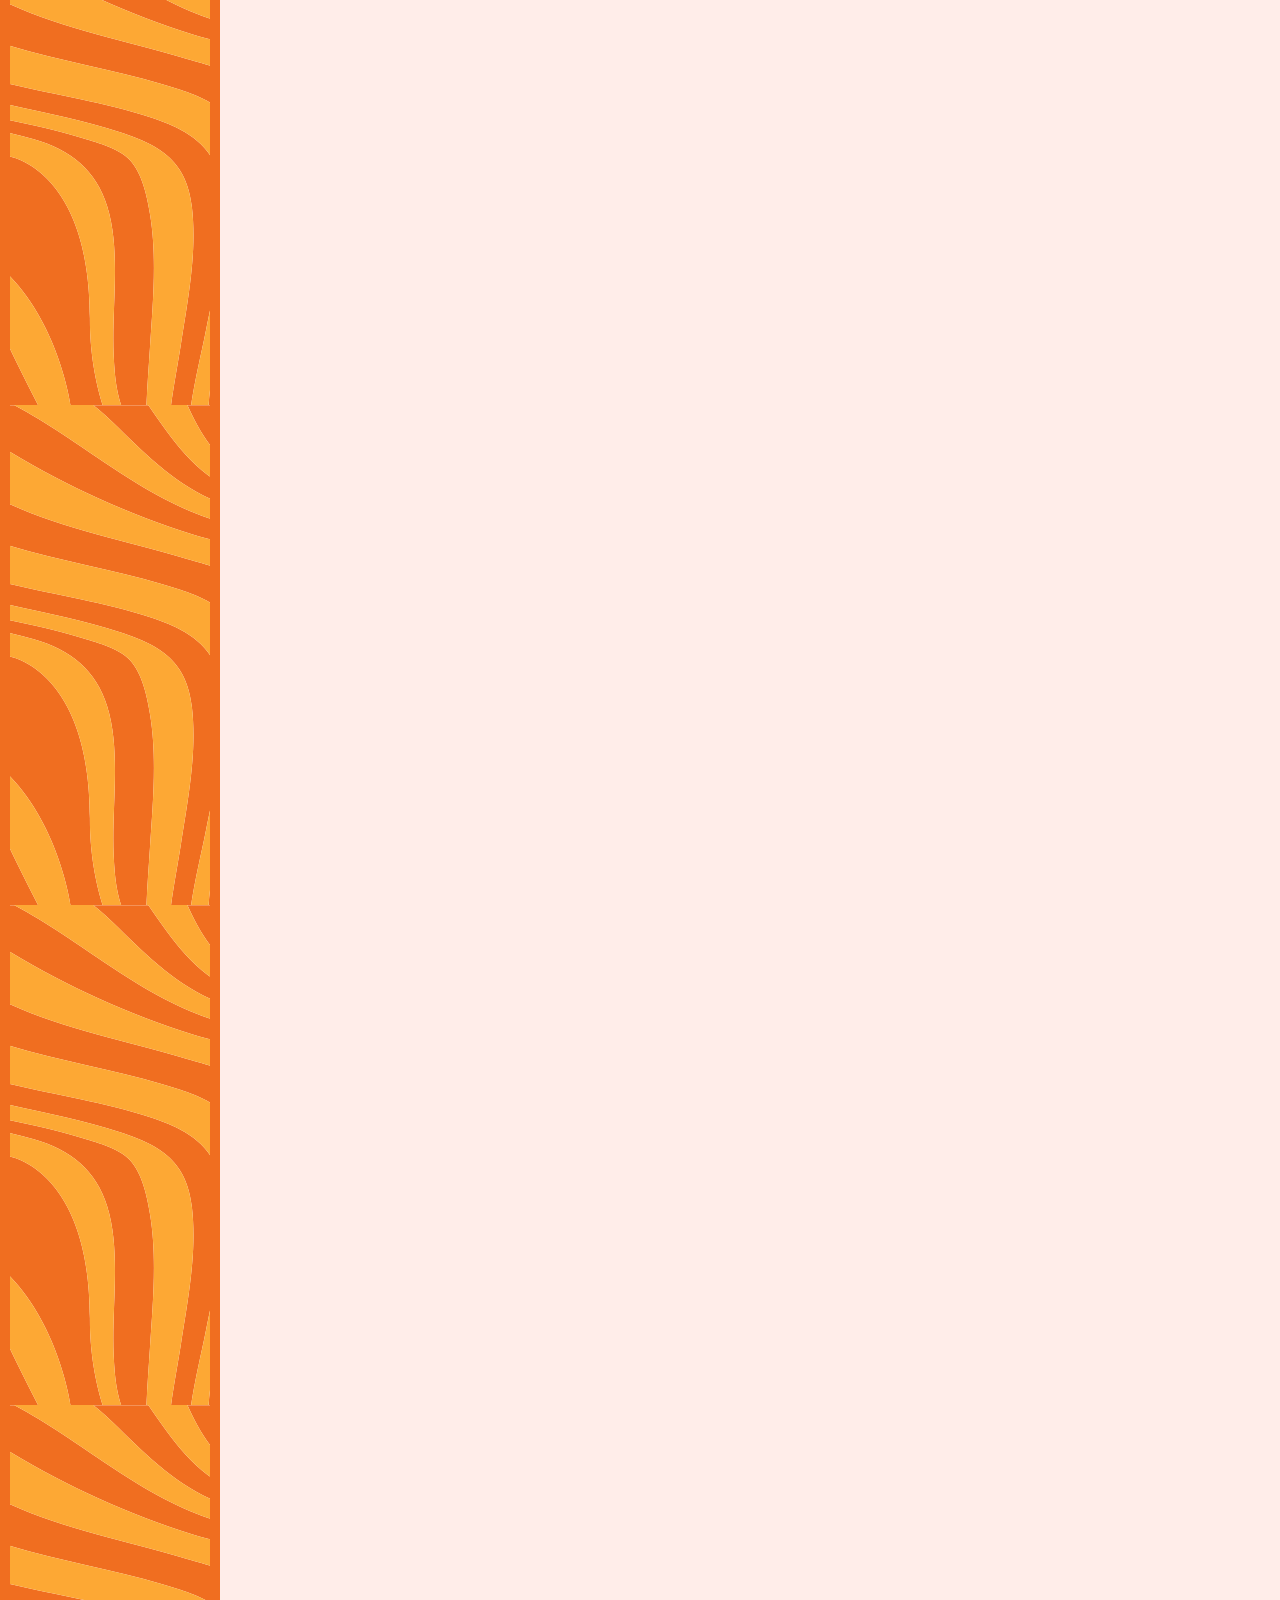
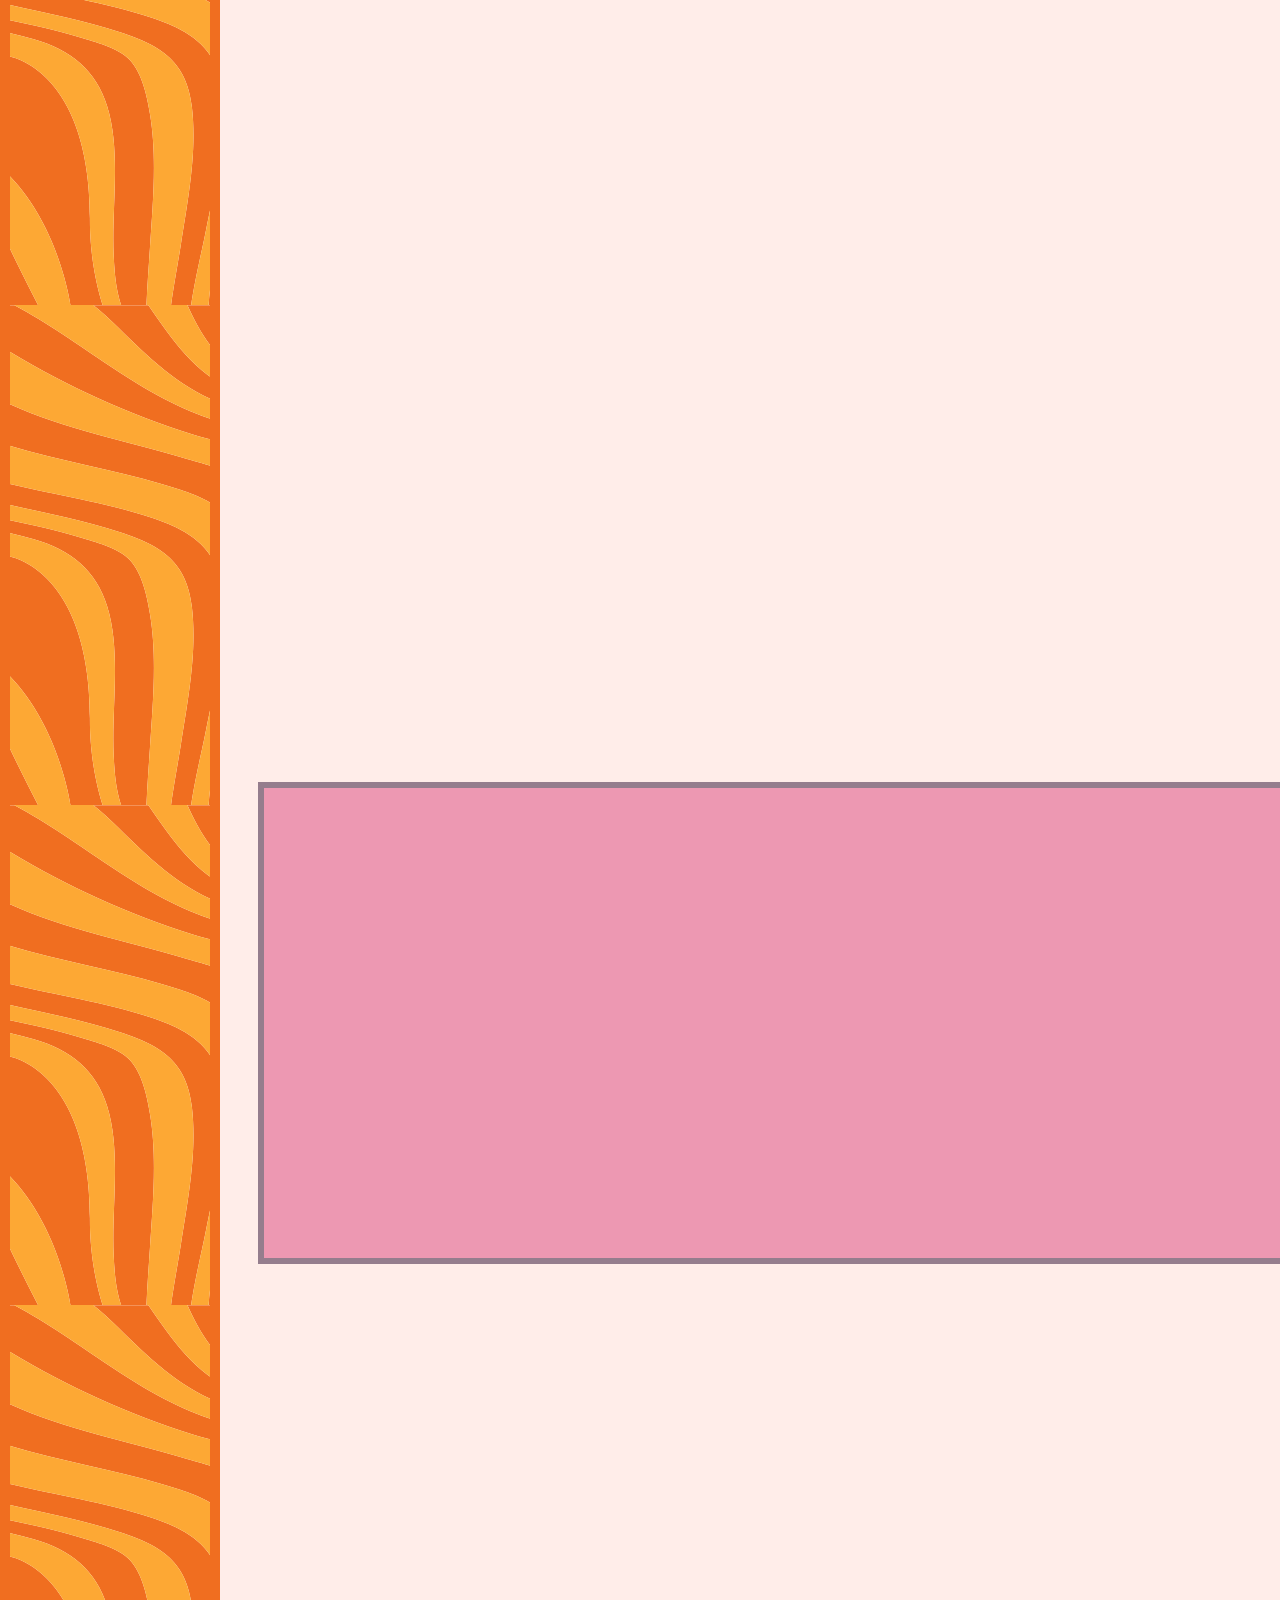
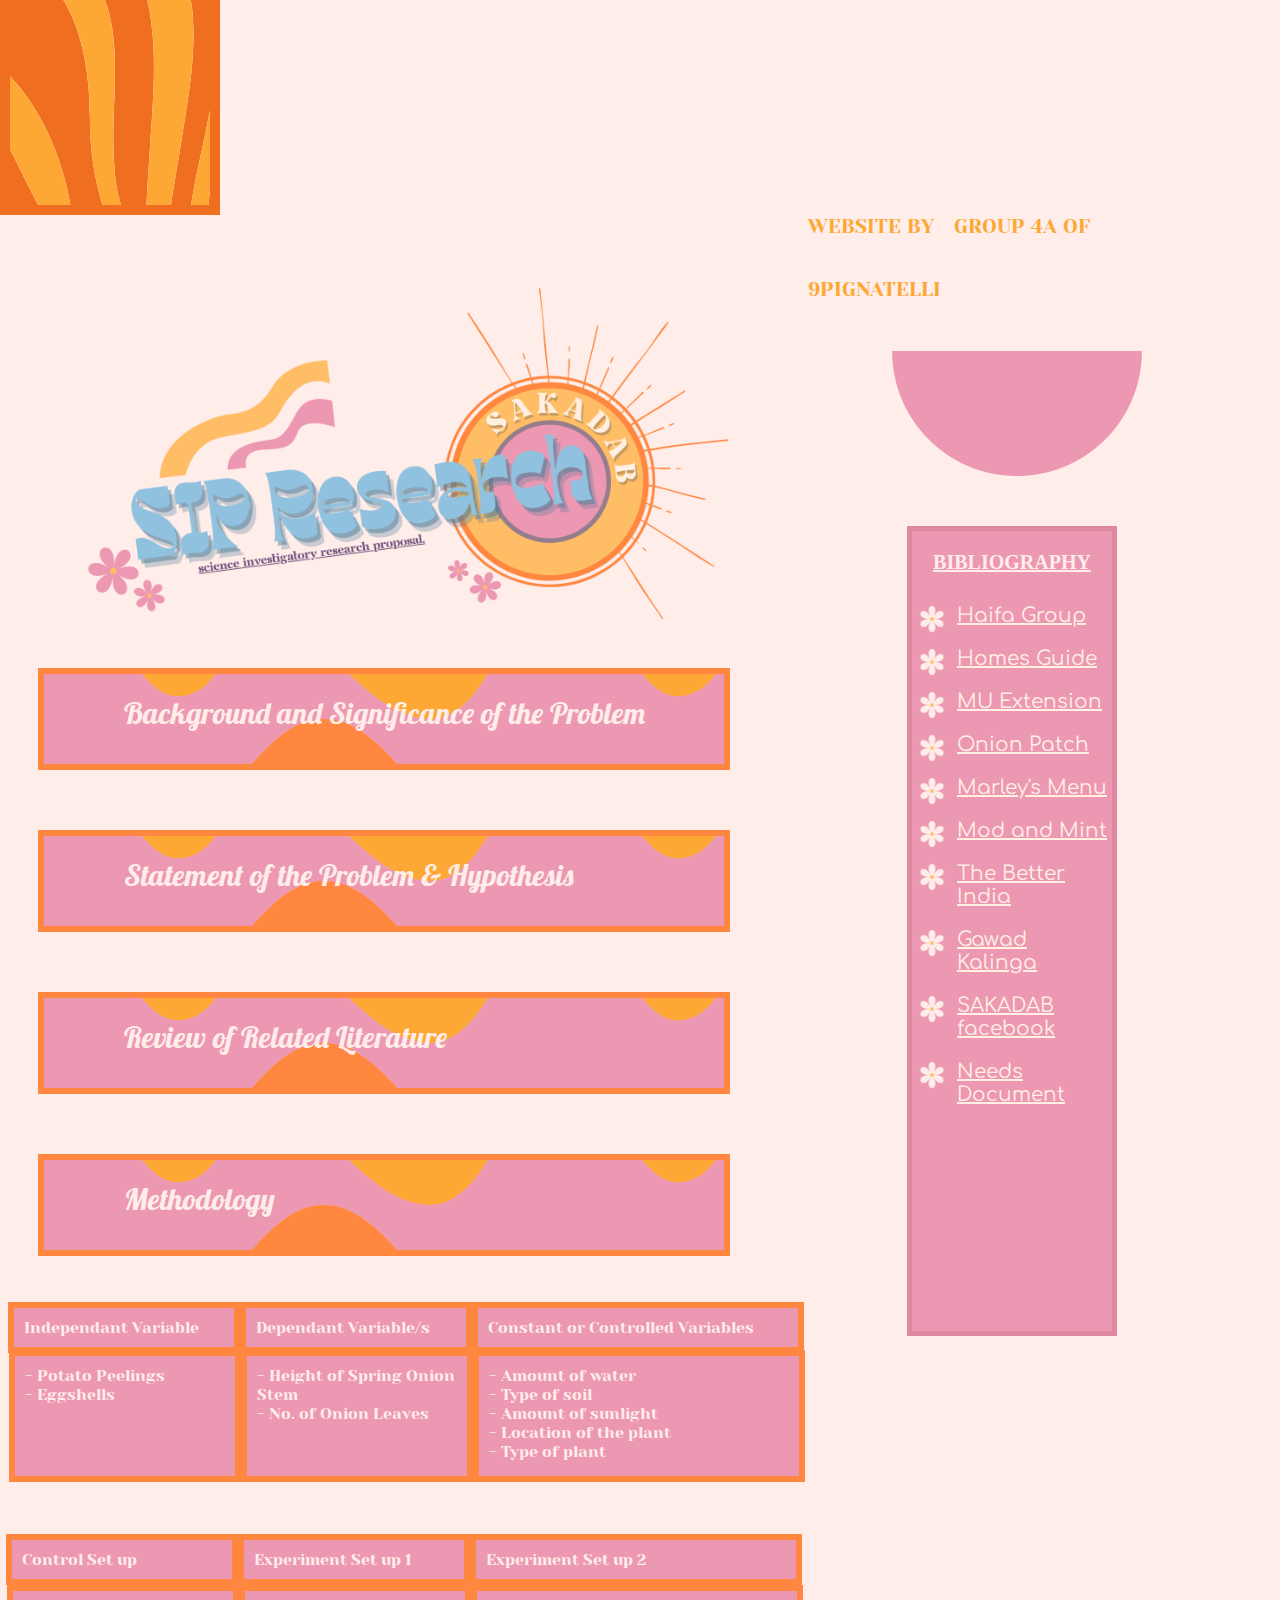
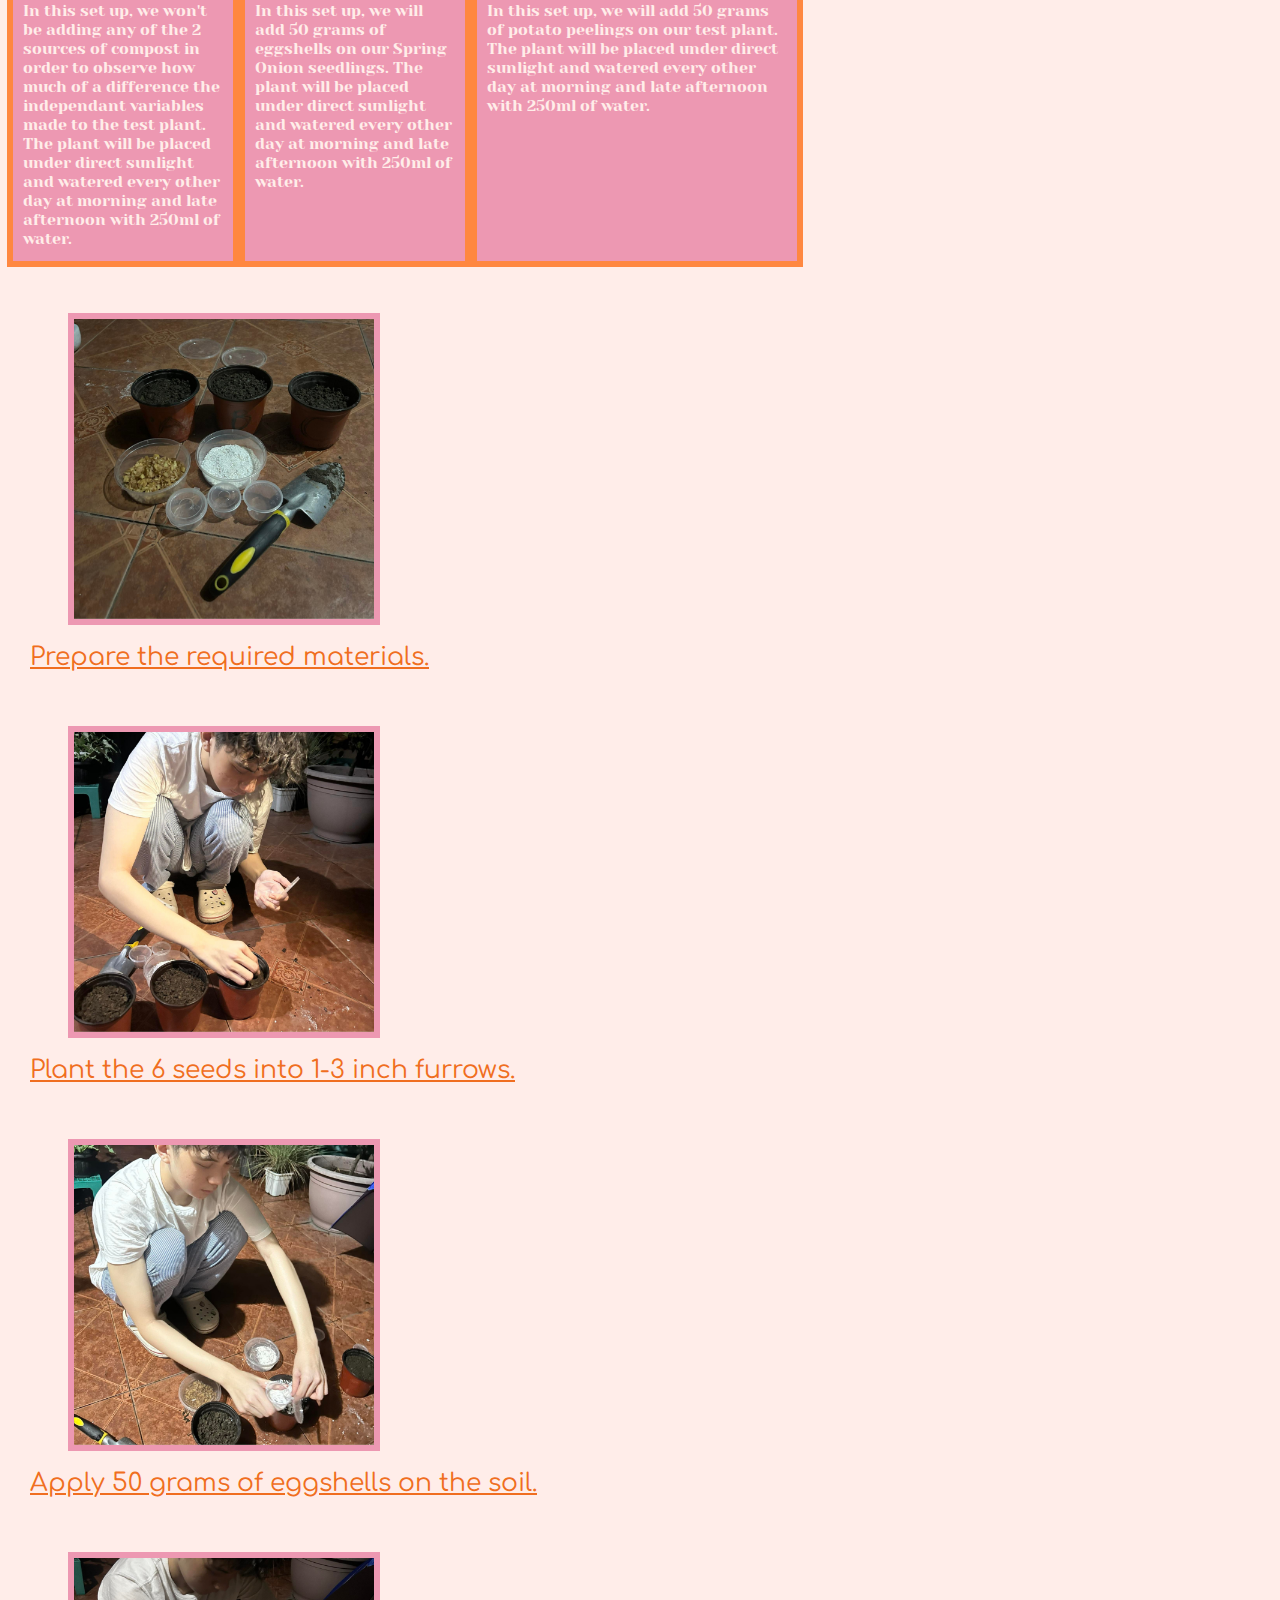
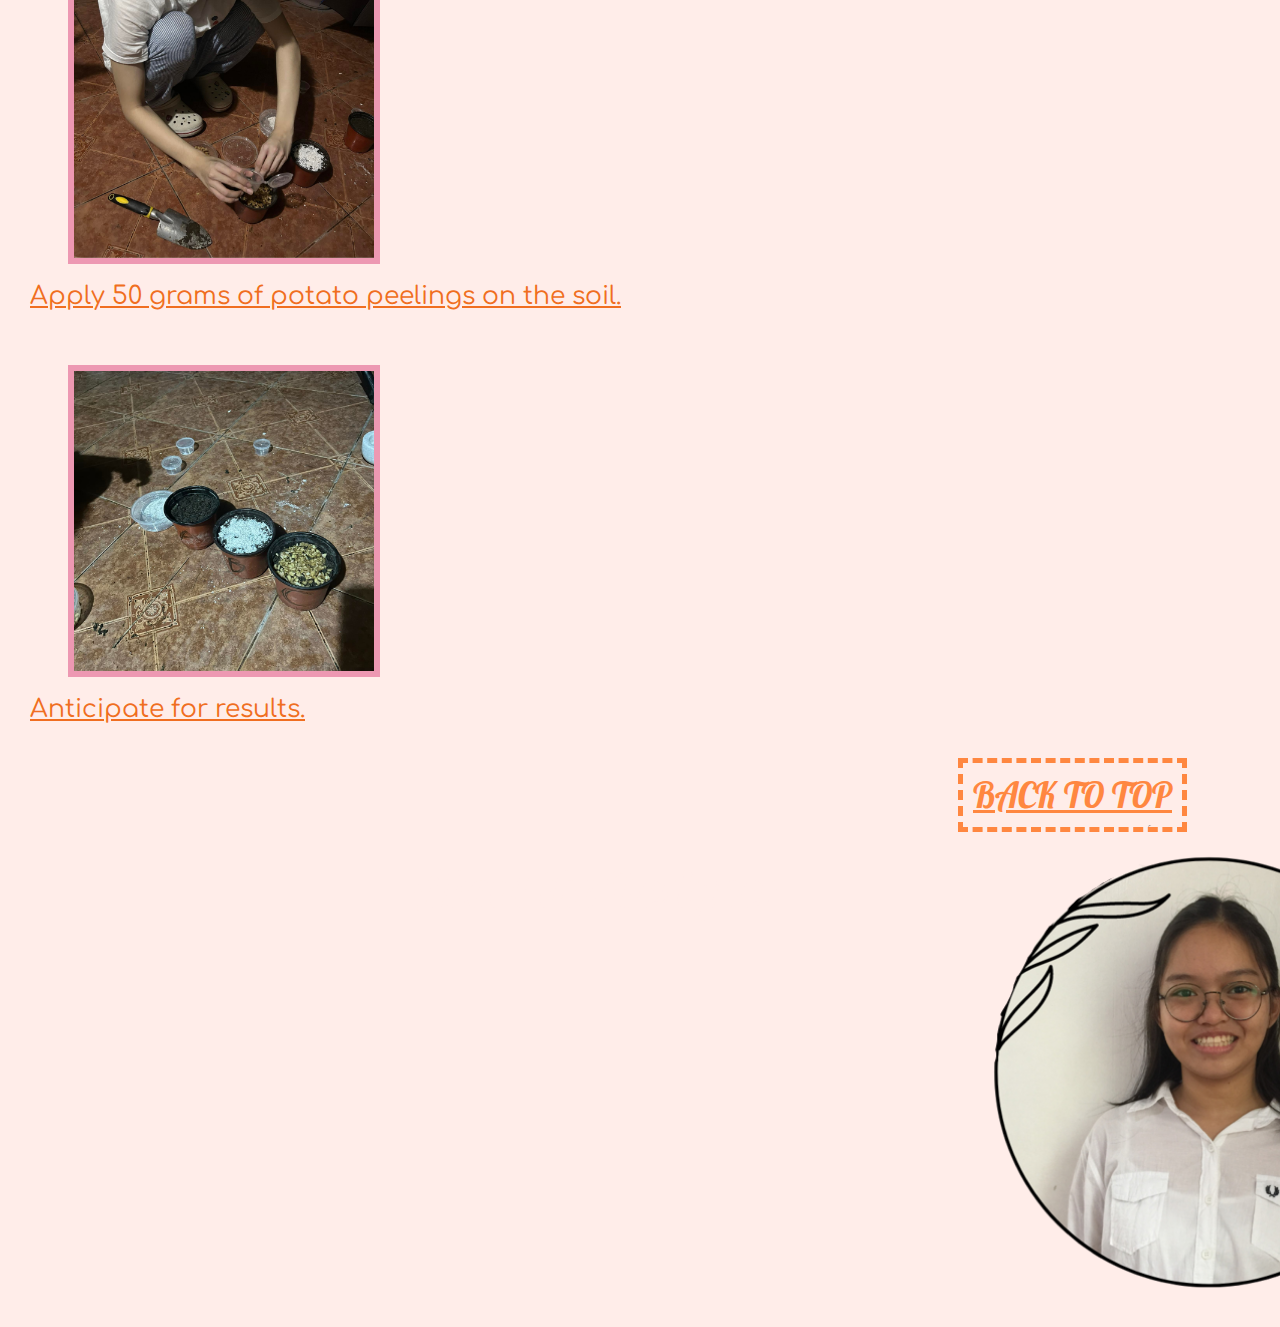
<file: sip.html>
<html>
<head>
	<title>SCIENCE INVESTIGATORY PROJECT - ESTRADA </title>
	<link rel="stylesheet" type="text/css" href="mainstylee.css"/>
	<link href="https://fonts.googleapis.com/css2?family=Playball&family=Yeseva+One&display=swap" rel="stylesheet">
	<link href="https://fonts.googleapis.com/css2?family=Lobster&family=Playball&display=swap" rel="stylesheet">
	<link href="https://fonts.googleapis.com/css2?family=Comfortaa&display=swap" rel="stylesheet">
	<style>
	div#wavyL{
	background:#FDA834 url(waves.png) scroll repeat;
	border:10px solid #F06E20;
	width:200px;
	height:6500px;
	float:left;
	margin-left:-8;
	margin-right:15;	
	margin-top:-20;
	}
	img#gaga{
	margin-top:100px;
	width:1090px;
	height:600px; 
	margin-left:30px;
	}
	a#AAA{
	text-align:center;
	font-family: Lobster;
    border:#FF8740 dashed 5px;
	color:#FF8740;
	font-size: 35px;
	padding: 10px;
	float:left;
	margin-left: 950px;
	margin-top:10px;
	}
	div#qaaa{
	margin-top:300px;
	margin-left: 100px;
	}
	p#ruh{
	border:6px solid #FF8740;
	background:#ED98B2;
	color:#FFEDE9;
	font-family: Yeseva One;
	float:left;
	padding:10;
	width:200
	
	}
	div#daaa{
	float:left;
	margin-top:-35;
	}

	div#baaa{
	margin-top:20px;
	margin-left: -2px;
	float:left
	}	
	
	div#laaa{
	margin-top:-32px;
	margin-left: -2px;
	float:left
	}	
	
	div#cille{
	border:6px solid #957D8D;
	width:1200px;
	height:470px;	
	margin-left:250px;
	background: #ED98B2 scroll;
	margin-top: 2800px;
	}
	
	img#fuh{ 
	float:left;
	margin-left:700px;
	width: 500;
	margin-top: -10;
	}
	
	h2#suh{
	float:left;
	margin-left: 150px;
	margin-top: -470px;
	font-size: 50px;
	font-family: Lobster;
	text-decoration:underline;
	color:  #FFEDE9;
	}
	
	p#juh{
	float:left;
	margin-left: 30px;
	margin-top: -390px;
	font-size: 30px;
	font-family: Lobster;
	text-align: justify;
	color:  #FFEDE9;
	width: 650px;
    }	
	
	img#ouh{
	width:300px; 
	float:left;
	margin-left:250px;
	margin-top:-50px;
	border:6px solid #ED98B2;
	
	}
	p#daa{
	margin-top:280px; 
	margin-left: -350px;
	color:#F06E20;
	float:left;
	text-align:justify;
	font-size:25px;
	font-family:Comfortaa;
	float:left;
	width:900px;
	}
	div#guh{
	margin-top:80px;
	float:left;
	}
	</style>
</head>
<body style="background-color:#FFEDE9;">
<div id="topbar">
<img id="smi" src ="smile.png"/>
<p id="ver">
<span id="woof"><a class="da" href="index.html">HOME</a></span>
<span id="woof"><a class="da" href="sip.html">SIP</a></span>
<span id="woof"><a class="da" href="background.html">BACKGROUND</a></span>
<span id="woof"><a class="da" href="mapeh.html">MAPEH</a></span>
</p>
</div>
<div style="floatL:left">
<div id="wavyL">
</div>

<div id="name">
<p id="boo">WEBSITE BY</p>   
<p id="boo">GROUP 4A OF</p>   
<p id="boo">9PIGNATELLI</p>
</div>
	<a name="top"></a>
	<img id="hipi" src ="circle.png"/>

	<img id="heder" src ="SIP header.png"/>
		<div id="sidebar">
<p id="sb"> BIBLIOGRAPHY </p>
<div style="font-size:10px;">

<p style="padding-top:10px">
	<img id="daisy" src ="FLOWAA.png"/>
<a id="xa" href = "https://www.haifa-group.com/crop-guide-onion-nutrient-requirements"> Haifa Group </a>
</p>

<p style="padding-top:10px">
	<img id="daisy" src ="FLOWAA.png"/>
<a id="xa" href = "https://homeguides.sfgate.com/soil-green-onions-71111.html"> Homes Guide </a>
</p>

<p style="padding-top:10px">
	<img id="daisy" src ="FLOWAA.png"/>
<a id="xa" href = "https://extension.missouri.edu/publications/mg4"> MU Extension </a>
</p>

<p style="padding-top:10px">
	<img id="daisy" src ="FLOWAA.png"/>
<a id="xa" href = "https://www.onionpatch.dixondalefarms.com/the-importance-of-nitrogen-in-your-onion-crop/"> Onion Patch </a>
</p>

<p style="padding-top:10px">
	<img id="daisy" src ="FLOWAA.png"/>
<a id="xa" href = "https://marleysmenu.com/can-you-compost-egg-shells"> Marley's Menu </a>
</p>

<p style="padding-top:10px"> 
	<img id="daisy" src ="FLOWAA.png"/>
<a id="xa" href = "https://www.modandmint.com/eggshells-for-your-plants/"> Mod and Mint</a>
</p>

<p style="padding-top:10px">
	<img id="daisy" src ="FLOWAA.png"/>
<a id="xa" href = "https://www.thebetterindia.com/281775/potato-peels-kitchen-waste-how-to-make-compost-expert-tips/"> The Better India </a>
</p>

<p style="padding-top:10px">
	<img id="daisy" src ="FLOWAA.png"/>
<a id="xa" href = "https://www.gk1world.com/community-sakadab"> Gawad Kalinga </a>
</p>

<p style="padding-top:10px">
	<img id="daisy" src ="FLOWAA.png"/>
<a id="xa" href = "https://web.facebook.com/Sakadab/?_rdc=1&_rdr"> SAKADAB facebook </a>
</p>

<p style="padding-top:10px">
	<img id="daisy" src ="FLOWAA.png"/>
<a id="xa" href = "https://docs.google.com/document/d/1asqETcP1J6BaScNk4WzbzPUSwwSw9YUy9jSoljRk9Mc/edit"> Needs Document </a>
</p>

</div>
</div>
	<a name="top"></a>
<p class="raa">  Background and Significance of the Problem </p>
<img id="duuu" src ="planting.jpg"> 
<p class="baa">Through this experiment, we compare the efficiency of eggshells and potato peelings as a form of compost for the Spring Onion seedlings. Potato peels are a great source of vitamins, potassium, magnesium, phosphorus, and other minerals. Eggshells contain more than 90% calcium carbonate (Deborah Green, 2022), which are the crucial nutrients that plants need.

<div style="margin-top:-500px; padding-bottom:20px;"> 

<p class="baa"> 
The values of composting are to lessen the accumulation of trash and improve soil so they can improve the vegetation in the community. Methane, a potent greenhouse gas, is produced by organic waste in landfills. Making use of compost fertilizers is also beneficial to the environment since it doesn't make use of chemicals.
</p> 
</div>
 <div style="margin-top:-600px;">
<p class="raa"> Statement of the Problem & Hypothesis </p>
<p class="baa"> 
	Which form of compost (eggshells or vegetable peelings) improves the height of spring onion seedlings and produces more onion leaves? 
	<br> <br> 
	If spring onion seedlings are fertilized with vegetable peelings, then spring onion seedlings with vegetable peelings will grow taller and produce more onion leaves.
</p> 
</div>
<div style="margin-top:-360px">
<p class="raa"> Review of Related Literature </p> 
<p class="baa">
<b> Plant </b> 
<br> 
The particular plant on which our team will concentrate is the spring onion, also known as the scallion. Growth will be significantly suppressed and hampered by the lack of nitrogen. For the formation and development of roots, phosphorus is thought to be vital. For the transfer of sugars and the synthesis of starch, plants require potassium. These are crucial nutrients because, first and foremost, nitrogen serves as the building block for plant proteins.
<br> <br> 
<b> Compost </b> 
<br> 
More than 90% of calcium carbonate can be found in eggshells, which helps the plant's roots grow stronger and more quickly (Green, 2022). It can be added into the soil before planting, or add them to a compost heap. Eggshells should always be crushed before being added to your compost  (Goldin, 2021).
<br> <br> 
Peels are not only a rich source of essential vitamins and minerals but also a great source of prebiotics. Peels contain the majority of the prebiotic fiber in plants. Potato peels are a good source of vitamins, potassium, magnesium, phosphorus, and other minerals (Manoj, 2022).
</p> 
</div>
<div style="margin-top:200px;">
<p class="raa"> Methodology </p> 
<br> <br> <br> <br> <br>  <br><br> <br> <br>

<p class="baa" style="margin-top:-20px;padding-left:10px;">
<b> Variables & Set Ups </b> 
</p> 
</div>
<div style="margin-top:-700px;">
<div = "qaaa">
<p id="ruh"> 
Independant Variable
</p>
<p id="ruh">
Dependant Variable/s
</p>
<p id="ruh" style="width:300">
Constant or Controlled Variables
</p>
</div>

<div id= "daaa">
<p id="ruh" style="margin-left:1px;height:100px;"> 
- Potato Peelings
<br>
- Eggshells
</p>
<p id="ruh" style="height:100px;"> 
- Height of Spring Onion Stem
<br>
- No. of Onion Leaves
</p>
<p id="ruh" style="height:100px;padding-right:110px;"> 
- Amount of water
<br>
- Type of soil
<br>
- Amount of sunlight
<br>
- Location of the plant
<br>
- Type of plant
</p>
</div>
</div>


<div style="margin-top:-200px;">
<div id= "baaa">
<p id="ruh"> 
Control Set up
</p>
<p id="ruh">
Experiment Set up 1
</p>
<p id="ruh" style="width:300">
Experiment Set up 2
</p>
</div>

<div id= "laaa">
<p id="ruh" style="margin-left:1px;height:250px;"> 
In this set up, we won't be adding any of the 2 sources of compost in order to observe how much of a difference the independant variables made to the test plant. The plant will be placed under direct sunlight and watered every other day at morning and late afternoon with 250ml of water.
</p>
<p id="ruh" style="height:250px;"> 
In this set up, we will add 50 grams of eggshells on our Spring Onion seedlings. The plant will be placed under direct sunlight and watered every other day at morning and late afternoon with 250ml of water.
</p>
<p id="ruh" style="height:250px;width:300;"> 
In this set up, we will add 50 grams of potato peelings on our test plant. The plant will be placed under direct sunlight and watered every other day at morning and late afternoon with 250ml of water.
</p>
</div>
</div>
<div id="guh" style="margin-left:-190px;">
<img src="materials.png" id="ouh"/>
<p id="daa">
<u>
Prepare the required materials.
</u> 
</p> 
</div>

<div id="guh" style="margin-left: -190px;">
<img src="seeds.png" id="ouh"/>
<p id="daa">
<u>
Plant the 6 seeds into 1-3 inch furrows.
</u> 
</p> 
</div>

<div id="guh" style="margin-left: -190px;">
<img src="egg.png" id="ouh"/>
<p id="daa">
<u>
Apply 50 grams of eggshells on the soil.
</u> 
</p> 
</div>

<div id="guh" style="margin-left: -190px;">
<img src="potato.png" id="ouh"/>
<p id="daa">
<u>
Apply 50 grams of potato peelings on the soil.
</u> 
</p> 
</div>

<div id="guh" style="margin-left: -190px;">
<img src="final.png" id="ouh"/>
<p id="daa">
<u>
Anticipate for results.
</u> 
</p> 
</div>



<a id="AAA" href="#top">BACK TO TOP</a>

<div id="cille">
<img src="eucille.png" id="fuh">
<h2 id="suh"> About the Designer </h2>
<p id="juh">
This is Eucille Estrada, one of the designers for this webpage specifically. She is 15 years old , likes to watch Kdramas and loves Kpop. She serves as the hardworking and diligent leader for group 4A and has coordinated her group through the 1st and 2nd quarter. She is enthusiastic and shows kindness to the people around her. Other hobbies she partakes in include reading webtoons , listening to music , and eating adobo.
</p>
</div>

</body>
</html>
</file>
<file: mainstylee.css>
img#heder{
	width:650px;
	float:left;
	margin-left:70;
	margin-bottom:10px;
    margin-top:-40;
	}

div#topbar{
	background:#ED98B2;
	width:1299px;
	height:80px;
	top: 0;
	position: sticky;
	margin-left:-8px;
	margin-top:-8px;
	padding-top:10px;
	padding-bottom:15px;
	padding-left:210px;
	border:5px solid #DD87A1;
	}
	
img#smi{
	width:90px;
	height:90px;
	padding-left:20px;
	float:left;
	padding-right:30px;
	}
p#ver{
	font-family: Yeseva One;
	color:##FFF0E2;
	float:left;
	padding: 10px;
	background: url(wallpaper.png) scroll repeat;
	border:5px solid #DD87A1;
    margin-top: 5px;
	}

a.da{
	color:#FFF0E2;
	font-size:35px;
	font-family: Lobster;	
	}

span#woof{
		padding-left:50px;
		padding-right:50px;

		}

div#name{
	background:#FFEDE9;
	width:450px;
	float:left;
	margin-left:800;
	margin-top:-20;
	
	}
	
p#boo{
	text-align:center;
	color:#FDA834;
	font-family: Yeseva One;
	font-size:20px;
	float:left;
	padding-right:20px;
	}
	
p.raa{
	color:#FFEDE9;
	font-family:Lobster;
	font-size:30px;
	padding-left:80px;
	padding-top:20px;
	position:center;
	background:#FDA834 url(wav.png) 10px repeat;
	border:6px solid #FF8740;
	width:600px;
	height:70px;
	float:left;
	margin-top:30px;
	margin-left:30px;
	}
	
p.baa{
	color:#F06E20;
	text-align:justify;
	line-height:40px;
	font-size:20px;
	margin-right:450px;
	font-family:Comfortaa;
	width:900px;
	height:700px;
	padding-left:80px;
	padding-bottom:70px;
	}
img#drive{
	width:500px;
	border:5px solid #F06E20;
	margin-left:100px;
	margin-top: -200px;
 
	}
img#duuu{
	width:500px;
	border:5px solid #F06E20;
	margin-left:100px;
	margin-top: 5px;
 
	}
p.laa{
	color:#F06E20;
	text-align:justify;
	line-height:40px;
	font-size:20px;
	margin-right:450px;
	font-family:Comfortaa;
	padding-left:80px;
	padding-bottom:30px;
	}	
img#hart{
	width:70px;
	padding-left:20px;
	float:left;
	padding-right:10px;
	padding-top:-20px;
	}
p.blaa{
	color:#F06E20;
	text-align:justify;
	line-height:30px;
	font-size:20px;
	margin-right:450px;
	font-family:Comfortaa;
	padding-left:80px;
	padding-bottom:30px;
	}

img#hipi{
	width:250px;
	float:right;
	margin-right:130px;
	margin-top:-20px;
	
	}
div#sidebar{
	background:#ED98B2;
	border:5px solid #DD87A1;
	width:200px;
	height:800px;	
	float:right;
	margin-right:155;

	}

p#sb{
	text-align: center;
	font-size: 20px;
	font-family:Yeleva One;
	font-weight:bolder;
	color:#FFEDE9;
	text-decoration:underline;

	}
	
img#daisy{
	height: 30px;
	padding-left:5px;
	float:left;
	padding-right:10px;
	padding-top:-20px;
	}
a#xa{
	color:#FFF0E2;
	font-size:20px;
	width:50px;
	font-family:Comfortaa;	
	padding-bottom:-10px;
	}
</file>
